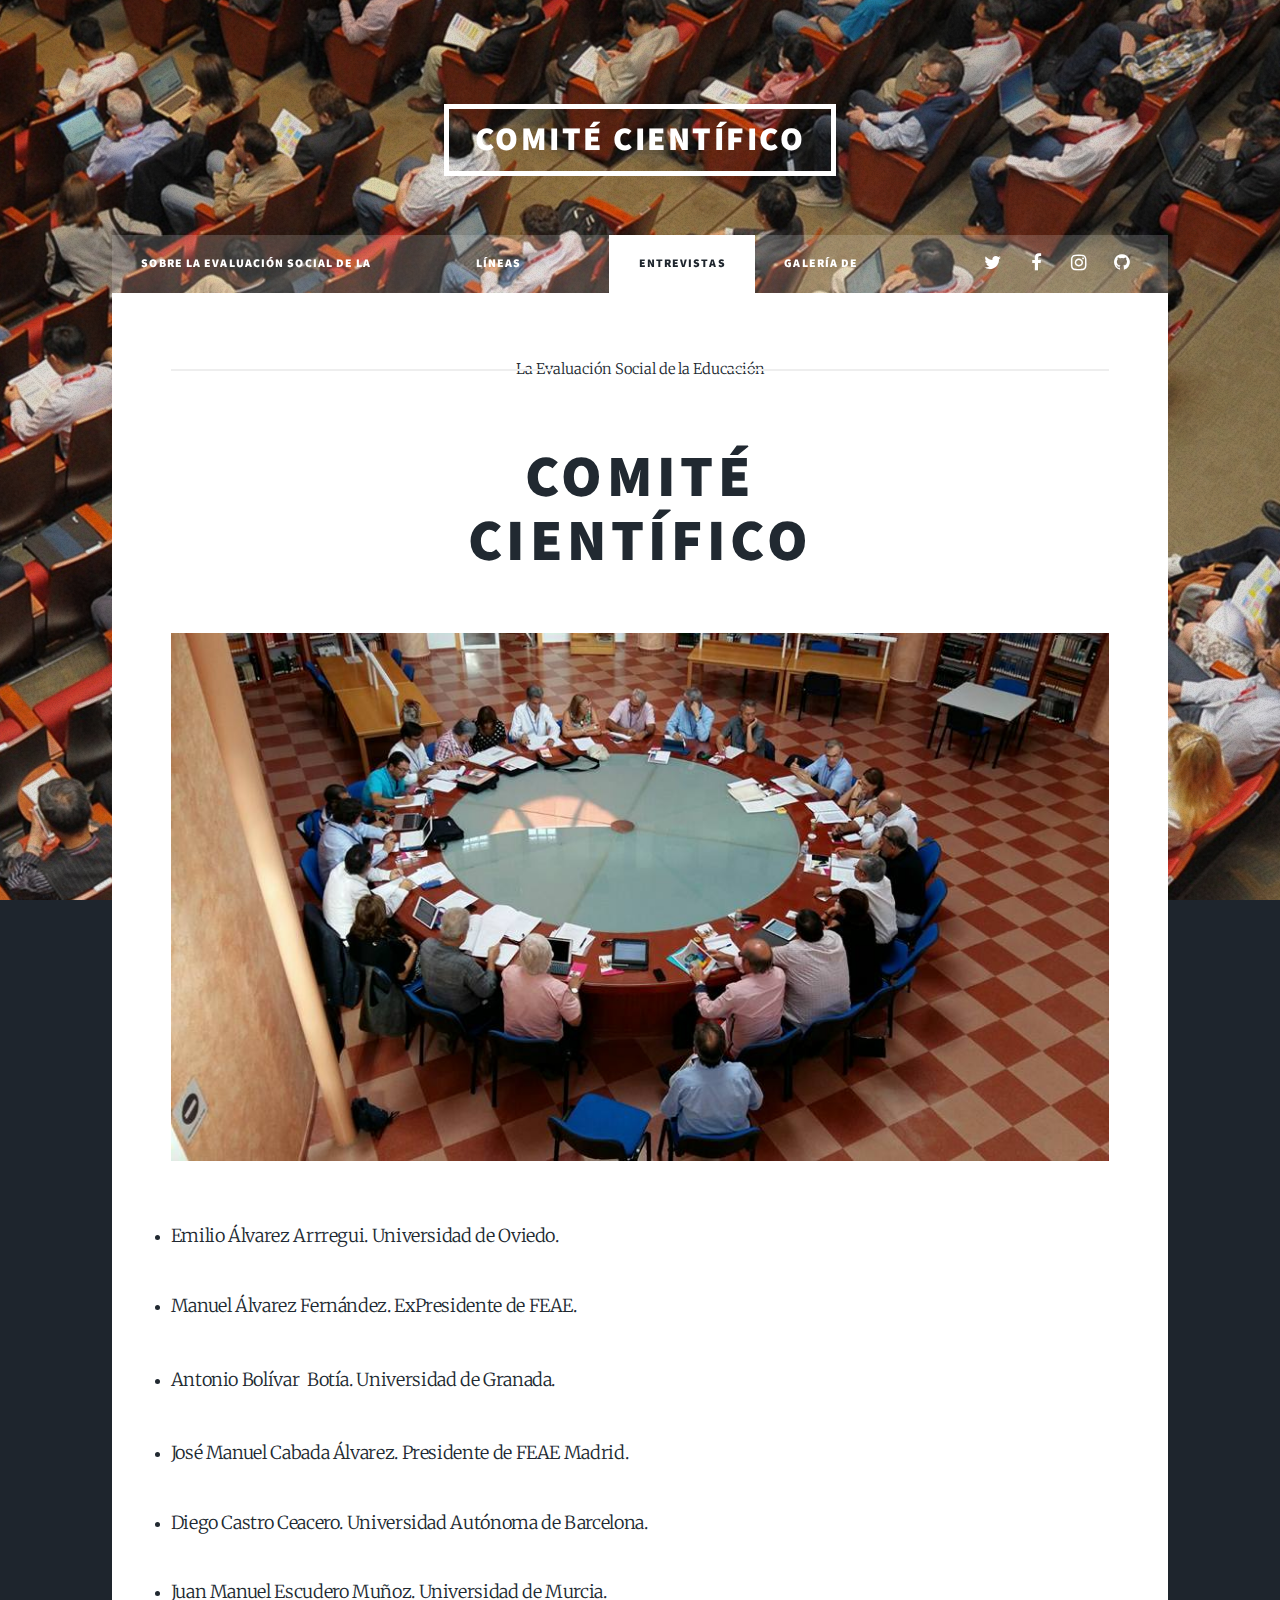
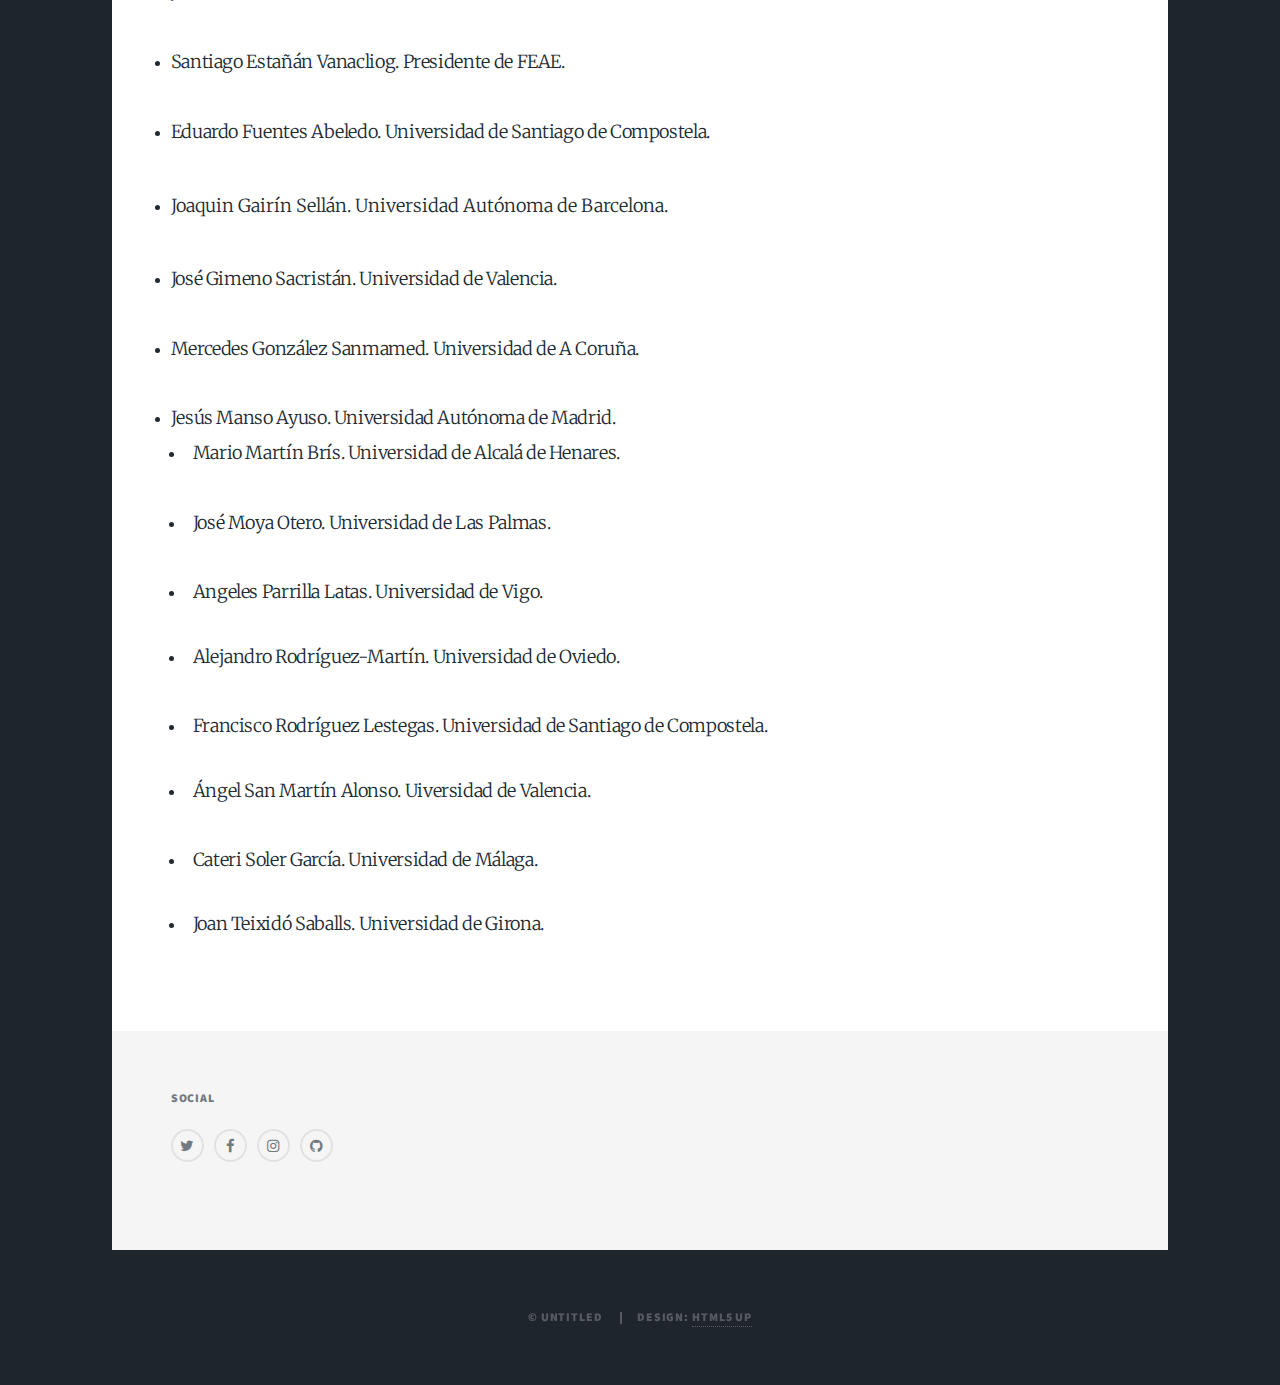
<file: comite_cientifico.html>
<!DOCTYPE html>
<!--
	Massively by HTML5 UP	html5up.net | @ajlkn
	Free for personal and commercial use under the CCA 3.0 license (html5up.net/license)-->
<html>
  <head>
    <meta content="text/html; charset=utf-8" http-equiv="content-type">
    <title>Generic Page - Massively by HTML5 UP</title>
    <meta name="viewport" content="width=device-width, initial-scale=1, user-scalable=no">
    <link rel="stylesheet" href="assets/css/main.css">
    <noscript><link rel="stylesheet" href="assets/css/noscript.css"></noscript>
  </head>
  <body class="is-loading">
    <!-- Wrapper -->
    <div id="wrapper">
      <!-- Header -->
      <header id="header"> <a href="index.html" class="logo">COMITÉ CIENTÍFICO</a> </header>
      <!-- Nav -->
      <nav id="nav">
        <ul class="links">
          <li><a href="index.html">SOBRE LA EVALUACIÓN SOCIAL DE LA EDUCACIÓN</a></li>
          <li><a href="Lineas_tematicas.html">LÍNEAS TEMÁTICAS</a></li>
          <li class="active"><a href="generic.html">ENTREVISTAS</a></li>
          <li><a href="generic.html">GALERÍA DE FOTOS</a></li>
          <li><a href="elements.html"><br>
            </a></li>
        </ul>
        <ul class="icons">
          <li><a href="#" class="icon fa-twitter"><span class="label">Twitter</span></a><br>
          </li>
          <li><a href="#" class="icon fa-facebook"><span class="label">Facebook</span></a><br>
          </li>
          <li><a href="#" class="icon fa-instagram"><span class="label">Instagram</span></a><br>
          </li>
          <li><a href="#" class="icon fa-github"><span class="label">GitHub</span></a><br>
          </li>
        </ul>
      </nav>
      <!-- Main -->
      <div id="main">
        <!-- Post -->
        <section class="post">
          <header class="major"> <span class="date">La Evaluación Social de la Educación</span>
            <h1>Comité<br>
              Científico</h1>
            <p></p>
          </header>
          <div class="image main"><img src="images/comitecientifico.jpg" alt="Descripción de la imagen" /></div>
          <li>
            <span style="line-height: 1em; letter-spacing: -0.02em; font-size: 18px;" data-mce-style="line-height: 1em; letter-spacing: -0.02em; font-size: 18px;">Emilio Álvarez Arrregui. Universidad de
              Oviedo.<br></span><br>
          </li>


      <li>
        <span style="line-height: 1em; letter-spacing: -0.02em; font-size: 18px;" data-mce-style="line-height: 1em; letter-spacing: -0.02em; font-size: 18px;">Manuel Álvarez Fernández. ExPresidente
          de FEAE.<br></span><br>
      </li>

      <li>
        <span style="font-size: 18px;" data-mce-style="font-size: 18px;"><span style="line-height: 1em; letter-spacing: -0.02em;" data-mce-style="line-height: 1em; letter-spacing: -0.02em;">Antonio
          Bolívar</span><span style="line-height: 1em; letter-spacing: -0.02em;" data-mce-style="line-height: 1em; letter-spacing: -0.02em;">&nbsp;</span> <span style="line-height: 1em; letter-spacing: -0.02em;" data-mce-style="line-height: 1em; letter-spacing: -0.02em;">Botía. Universidad de Granada.<br></span></span><br>
      </li>

      <li>
        <span style="line-height: 1em; letter-spacing: -0.02em; font-size: 18px;" data-mce-style="line-height: 1em; letter-spacing: -0.02em; font-size: 18px;">José Manuel Cabada Álvarez. Presidente
          de FEAE Madrid.<br></span><br>
      </li>

      <li>
        <span style="line-height: 1em; letter-spacing: -0.02em; font-size: 18px;" data-mce-style="line-height: 1em; letter-spacing: -0.02em; font-size: 18px;">Diego Castro Ceacero. Universidad
          Autónoma de Barcelona.<br></span><br>
      </li>

      <li>
        <span style="line-height: 1em; letter-spacing: -0.02em; font-size: 18px;" data-mce-style="line-height: 1em; letter-spacing: -0.02em; font-size: 18px;">Juan Manuel Escudero Muñoz. Universidad
          de Murcia.<br></span><br>
      </li>

      <li>
        <span style="line-height: 1em; letter-spacing: -0.02em; font-size: 18px;" data-mce-style="line-height: 1em; letter-spacing: -0.02em; font-size: 18px;">Santiago Estañán Vanacliog. Presidente
          de FEAE.<br></span><br>
      </li>

      <li>
        <span style="line-height: 1em; letter-spacing: -0.02em; font-size: 18px;" data-mce-style="line-height: 1em; letter-spacing: -0.02em; font-size: 18px;">Eduardo Fuentes Abeledo. Universidad de
          Santiago de Compostela.<br>
          <br></span>
      </li>

      <li>
        <span style="font-size: 18px;" data-mce-style="font-size: 18px;">Joaquin Gairín Sellán. Universidad Autónoma de Barcelona.</span><br>
        <br>
      </li>

      <li>
        <span style="line-height: 1em; letter-spacing: -0.02em; font-size: 18px;" data-mce-style="line-height: 1em; letter-spacing: -0.02em; font-size: 18px;">José Gimeno Sacristán. Universidad de
          Valencia.<br></span><br>
      </li>

      <li>
        <span style="line-height: 1em; letter-spacing: -0.02em; font-size: 18px;" data-mce-style="line-height: 1em; letter-spacing: -0.02em; font-size: 18px;">Mercedes González Sanmamed. Universidad
          de A Coruña.<br></span><br>
      </li>

      <li>
        <span style="line-height: 1em; letter-spacing: -0.02em; font-size: 18px;" data-mce-style="line-height: 1em; letter-spacing: -0.02em; font-size: 18px;">Jesús Manso Ayuso. Universidad Autónoma
          de Madrid.<br></span>
      </li>
      </ul>

    <ul>
      <li>
        <span style="line-height: 1em; letter-spacing: -0.02em; font-size: 18px;" data-mce-style="line-height: 1em; letter-spacing: -0.02em; font-size: 18px;">Mario Martín Brís. Universidad de Alcalá
          de Henares.<br>
          <br></span>
      </li>

      <li>
        <span data-mce-style="line-height: 1em; letter-spacing: -0.02em;" style="font-size: 18px; line-height: 1em; letter-spacing: -0.02em;">J</span><span data-mce-style="line-height: 1em; letter-spacing: -0.02em;" style="font-size: 18px; line-height: 1em; letter-spacing: -0.02em;">osé Moya Otero. Universidad de Las Palmas.<br></span><br>
      </li>

      <li>
        <span data-mce-style="line-height: 1em; letter-spacing: -0.02em;" style="font-size: 18px; line-height: 1em; letter-spacing: -0.02em;">Angeles Parrilla Latas. Universidad de Vigo.</span>
      </li>
    </ul>

    <ul>
      <li>
        <span style="font-size: 18px; letter-spacing: -0.02em; line-height: 1em;" data-mce-style="font-size: 18px; letter-spacing: -0.02em; line-height: 1em;">Alejandro Rodríguez-Martín. Universidad
          de Oviedo.<br></span><br>
      </li>

      <li>
        <span style="font-size: 18px; letter-spacing: -0.02em; line-height: 1em;" data-mce-style="font-size: 18px; letter-spacing: -0.02em; line-height: 1em;">Francisco Rodríguez Lestegas.
          Universidad de Santiago de Compostela.</span>
      </li>
    </ul>

    <ul>
      <li>
        <span style="font-size: 18px; letter-spacing: -0.360000014305115px; line-height: 18px;" data-mce-style="font-size: 18px; letter-spacing: -0.360000014305115px; line-height: 18px;">Ángel San
          Martín Alonso. Uiversidad de Valencia.<br>
          <br></span>
      </li>

      <li>
        <span style="font-size: 18px; letter-spacing: -0.02em; line-height: 1em;" data-mce-style="font-size: 18px; letter-spacing: -0.02em; line-height: 1em;">Cateri Soler García. Universidad de
          Málaga.<br></span>
      </li>
    </ul>

    <ul>
      <li>
        <span style="line-height: 1em; letter-spacing: -0.02em; font-size: 18px;" data-mce-style="line-height: 1em; letter-spacing: -0.02em; font-size: 18px;">Joan Teixidó Saballs. Universidad de
          Girona.</span>
      </li>
    </ul>

    <p>
      <span style="font-size: 18px; letter-spacing: -0.360000014305115px; line-height: 18px;" data-mce-style="font-size: 18px; letter-spacing: -0.360000014305115px; line-height: 18px;"></p>
        </section>
      </div>
      <!-- Footer -->
      <footer id="footer">
        <section>
          <form method="post" action="#">
            <div class="field"> <label 
          </section>
          <section>
            <h3>Social</h3>
            <ul class="icons alt">
              <li><a href="#" class="icon alt fa-twitter"><span class="label">Twitter</span></a><br>
              </li>
              <li><a href="#" class="icon alt fa-facebook"><span class="label">Facebook</span></a><br>
              </li>
              <li><a href="#" class="icon alt fa-instagram"><span class="label">Instagram</span></a><br>
              </li>
              <li><a href="#" class="icon alt fa-github"><span class="label">GitHub</span></a><br>
              </li>
            </ul>
          </section>
        </section>
      </footer>
      <!-- Copyright -->
      <div id="copyright">
        <ul>
          <li>© Untitled</li>
          <li>Design: <a href="https://html5up.net">HTML5 UP</a></li>
        </ul>
      </div>
    </div>
    <!-- Scripts -->
    <script src="assets/js/jquery.min.js"></script>
    <script src="assets/js/jquery.scrollex.min.js"></script>
    <script src="assets/js/jquery.scrolly.min.js"></script>
    <script src="assets/js/skel.min.js"></script>
    <script src="assets/js/util.js"></script>
    <script src="assets/js/main.js"></script>
  </body>
</html>
</file>
<file: assets/css/main.css>
@import url(font-awesome.min.css);
@import url("https://fonts.googleapis.com/css?family=Merriweather:300,700,300italic,700italic|Source+Sans+Pro:900");

/*
	Massively by HTML5 UP
	html5up.net | @ajlkn
	Free for personal and commercial use under the CCA 3.0 license (html5up.net/license)
*/

/* Reset */

	html, body, div, span, applet, object, iframe, h1, h2, h3, h4, h5, h6, p, blockquote, pre, a, abbr, acronym, address, big, cite, code, del, dfn, em, img, ins, kbd, q, s, samp, small, strike, strong, sub, sup, tt, var, b, u, i, center, dl, dt, dd, ol, ul, li, fieldset, form, label, legend, table, caption, tbody, tfoot, thead, tr, th, td, article, aside, canvas, details, embed, figure, figcaption, footer, header, hgroup, menu, nav, output, ruby, section, summary, time, mark, audio, video {
		margin: 0;
		padding: 0;
		border: 0;
		font-size: 100%;
		font: inherit;
		vertical-align: baseline;
	}

	article, aside, details, figcaption, figure, footer, header, hgroup, menu, nav, section {
		display: block;
	}

	body {
		line-height: 1;
	}

	ol, ul {
		list-style: none;
	}

	blockquote, q {
		quotes: none;
	}

	blockquote:before, blockquote:after, q:before, q:after {
		content: '';
		content: none;
	}

	table {
		border-collapse: collapse;
		border-spacing: 0;
	}

	body {
		-webkit-text-size-adjust: none;
	}

/* Box Model */

	*, *:before, *:after {
		-moz-box-sizing: border-box;
		-webkit-box-sizing: border-box;
		box-sizing: border-box;
	}

/* Grid */

	.row {
		border-bottom: solid 1px transparent;
		-moz-box-sizing: border-box;
		-webkit-box-sizing: border-box;
		box-sizing: border-box;
	}

	.row > * {
		float: left;
		-moz-box-sizing: border-box;
		-webkit-box-sizing: border-box;
		box-sizing: border-box;
	}

	.row:after, .row:before {
		content: '';
		display: block;
		clear: both;
		height: 0;
	}

	.row.uniform > * > :first-child {
		margin-top: 0;
	}

	.row.uniform > * > :last-child {
		margin-bottom: 0;
	}

	.row.\30 \25 > * {
		padding: 0 0 0 0rem;
	}

	.row.\30 \25 {
		margin: 0 0 -1px 0rem;
	}

	.row.uniform.\30 \25 > * {
		padding: 0rem 0 0 0rem;
	}

	.row.uniform.\30 \25 {
		margin: 0rem 0 -1px 0rem;
	}

	.row > * {
		padding: 0 0 0 1.5rem;
	}

	.row {
		margin: 0 0 -1px -1.5rem;
	}

	.row.uniform > * {
		padding: 1.5rem 0 0 1.5rem;
	}

	.row.uniform {
		margin: -1.5rem 0 -1px -1.5rem;
	}

	.row.\32 00\25 > * {
		padding: 0 0 0 3rem;
	}

	.row.\32 00\25 {
		margin: 0 0 -1px -3rem;
	}

	.row.uniform.\32 00\25 > * {
		padding: 3rem 0 0 3rem;
	}

	.row.uniform.\32 00\25 {
		margin: -3rem 0 -1px -3rem;
	}

	.row.\31 50\25 > * {
		padding: 0 0 0 2.25rem;
	}

	.row.\31 50\25 {
		margin: 0 0 -1px -2.25rem;
	}

	.row.uniform.\31 50\25 > * {
		padding: 2.25rem 0 0 2.25rem;
	}

	.row.uniform.\31 50\25 {
		margin: -2.25rem 0 -1px -2.25rem;
	}

	.row.\35 0\25 > * {
		padding: 0 0 0 0.75rem;
	}

	.row.\35 0\25 {
		margin: 0 0 -1px -0.75rem;
	}

	.row.uniform.\35 0\25 > * {
		padding: 0.75rem 0 0 0.75rem;
	}

	.row.uniform.\35 0\25 {
		margin: -0.75rem 0 -1px -0.75rem;
	}

	.row.\32 5\25 > * {
		padding: 0 0 0 0.375rem;
	}

	.row.\32 5\25 {
		margin: 0 0 -1px -0.375rem;
	}

	.row.uniform.\32 5\25 > * {
		padding: 0.375rem 0 0 0.375rem;
	}

	.row.uniform.\32 5\25 {
		margin: -0.375rem 0 -1px -0.375rem;
	}

	.\31 2u, .\31 2u\24 {
		width: 100%;
		clear: none;
		margin-left: 0;
	}

	.\31 1u, .\31 1u\24 {
		width: 91.6666666667%;
		clear: none;
		margin-left: 0;
	}

	.\31 0u, .\31 0u\24 {
		width: 83.3333333333%;
		clear: none;
		margin-left: 0;
	}

	.\39 u, .\39 u\24 {
		width: 75%;
		clear: none;
		margin-left: 0;
	}

	.\38 u, .\38 u\24 {
		width: 66.6666666667%;
		clear: none;
		margin-left: 0;
	}

	.\37 u, .\37 u\24 {
		width: 58.3333333333%;
		clear: none;
		margin-left: 0;
	}

	.\36 u, .\36 u\24 {
		width: 50%;
		clear: none;
		margin-left: 0;
	}

	.\35 u, .\35 u\24 {
		width: 41.6666666667%;
		clear: none;
		margin-left: 0;
	}

	.\34 u, .\34 u\24 {
		width: 33.3333333333%;
		clear: none;
		margin-left: 0;
	}

	.\33 u, .\33 u\24 {
		width: 25%;
		clear: none;
		margin-left: 0;
	}

	.\32 u, .\32 u\24 {
		width: 16.6666666667%;
		clear: none;
		margin-left: 0;
	}

	.\31 u, .\31 u\24 {
		width: 8.3333333333%;
		clear: none;
		margin-left: 0;
	}

	.\31 2u\24 + *,
	.\31 1u\24 + *,
	.\31 0u\24 + *,
	.\39 u\24 + *,
	.\38 u\24 + *,
	.\37 u\24 + *,
	.\36 u\24 + *,
	.\35 u\24 + *,
	.\34 u\24 + *,
	.\33 u\24 + *,
	.\32 u\24 + *,
	.\31 u\24 + * {
		clear: left;
	}

	.\-11u {
		margin-left: 91.66667%;
	}

	.\-10u {
		margin-left: 83.33333%;
	}

	.\-9u {
		margin-left: 75%;
	}

	.\-8u {
		margin-left: 66.66667%;
	}

	.\-7u {
		margin-left: 58.33333%;
	}

	.\-6u {
		margin-left: 50%;
	}

	.\-5u {
		margin-left: 41.66667%;
	}

	.\-4u {
		margin-left: 33.33333%;
	}

	.\-3u {
		margin-left: 25%;
	}

	.\-2u {
		margin-left: 16.66667%;
	}

	.\-1u {
		margin-left: 8.33333%;
	}

	@media screen and (max-width: 1680px) {

		.row > * {
			padding: 0 0 0 1.5rem;
		}

		.row {
			margin: 0 0 -1px -1.5rem;
		}

		.row.uniform > * {
			padding: 1.5rem 0 0 1.5rem;
		}

		.row.uniform {
			margin: -1.5rem 0 -1px -1.5rem;
		}

		.row.\32 00\25 > * {
			padding: 0 0 0 3rem;
		}

		.row.\32 00\25 {
			margin: 0 0 -1px -3rem;
		}

		.row.uniform.\32 00\25 > * {
			padding: 3rem 0 0 3rem;
		}

		.row.uniform.\32 00\25 {
			margin: -3rem 0 -1px -3rem;
		}

		.row.\31 50\25 > * {
			padding: 0 0 0 2.25rem;
		}

		.row.\31 50\25 {
			margin: 0 0 -1px -2.25rem;
		}

		.row.uniform.\31 50\25 > * {
			padding: 2.25rem 0 0 2.25rem;
		}

		.row.uniform.\31 50\25 {
			margin: -2.25rem 0 -1px -2.25rem;
		}

		.row.\35 0\25 > * {
			padding: 0 0 0 0.75rem;
		}

		.row.\35 0\25 {
			margin: 0 0 -1px -0.75rem;
		}

		.row.uniform.\35 0\25 > * {
			padding: 0.75rem 0 0 0.75rem;
		}

		.row.uniform.\35 0\25 {
			margin: -0.75rem 0 -1px -0.75rem;
		}

		.row.\32 5\25 > * {
			padding: 0 0 0 0.375rem;
		}

		.row.\32 5\25 {
			margin: 0 0 -1px -0.375rem;
		}

		.row.uniform.\32 5\25 > * {
			padding: 0.375rem 0 0 0.375rem;
		}

		.row.uniform.\32 5\25 {
			margin: -0.375rem 0 -1px -0.375rem;
		}

		.\31 2u\28xlarge\29, .\31 2u\24\28xlarge\29 {
			width: 100%;
			clear: none;
			margin-left: 0;
		}

		.\31 1u\28xlarge\29, .\31 1u\24\28xlarge\29 {
			width: 91.6666666667%;
			clear: none;
			margin-left: 0;
		}

		.\31 0u\28xlarge\29, .\31 0u\24\28xlarge\29 {
			width: 83.3333333333%;
			clear: none;
			margin-left: 0;
		}

		.\39 u\28xlarge\29, .\39 u\24\28xlarge\29 {
			width: 75%;
			clear: none;
			margin-left: 0;
		}

		.\38 u\28xlarge\29, .\38 u\24\28xlarge\29 {
			width: 66.6666666667%;
			clear: none;
			margin-left: 0;
		}

		.\37 u\28xlarge\29, .\37 u\24\28xlarge\29 {
			width: 58.3333333333%;
			clear: none;
			margin-left: 0;
		}

		.\36 u\28xlarge\29, .\36 u\24\28xlarge\29 {
			width: 50%;
			clear: none;
			margin-left: 0;
		}

		.\35 u\28xlarge\29, .\35 u\24\28xlarge\29 {
			width: 41.6666666667%;
			clear: none;
			margin-left: 0;
		}

		.\34 u\28xlarge\29, .\34 u\24\28xlarge\29 {
			width: 33.3333333333%;
			clear: none;
			margin-left: 0;
		}

		.\33 u\28xlarge\29, .\33 u\24\28xlarge\29 {
			width: 25%;
			clear: none;
			margin-left: 0;
		}

		.\32 u\28xlarge\29, .\32 u\24\28xlarge\29 {
			width: 16.6666666667%;
			clear: none;
			margin-left: 0;
		}

		.\31 u\28xlarge\29, .\31 u\24\28xlarge\29 {
			width: 8.3333333333%;
			clear: none;
			margin-left: 0;
		}

		.\31 2u\24\28xlarge\29 + *,
		.\31 1u\24\28xlarge\29 + *,
		.\31 0u\24\28xlarge\29 + *,
		.\39 u\24\28xlarge\29 + *,
		.\38 u\24\28xlarge\29 + *,
		.\37 u\24\28xlarge\29 + *,
		.\36 u\24\28xlarge\29 + *,
		.\35 u\24\28xlarge\29 + *,
		.\34 u\24\28xlarge\29 + *,
		.\33 u\24\28xlarge\29 + *,
		.\32 u\24\28xlarge\29 + *,
		.\31 u\24\28xlarge\29 + * {
			clear: left;
		}

		.\-11u\28xlarge\29 {
			margin-left: 91.66667%;
		}

		.\-10u\28xlarge\29 {
			margin-left: 83.33333%;
		}

		.\-9u\28xlarge\29 {
			margin-left: 75%;
		}

		.\-8u\28xlarge\29 {
			margin-left: 66.66667%;
		}

		.\-7u\28xlarge\29 {
			margin-left: 58.33333%;
		}

		.\-6u\28xlarge\29 {
			margin-left: 50%;
		}

		.\-5u\28xlarge\29 {
			margin-left: 41.66667%;
		}

		.\-4u\28xlarge\29 {
			margin-left: 33.33333%;
		}

		.\-3u\28xlarge\29 {
			margin-left: 25%;
		}

		.\-2u\28xlarge\29 {
			margin-left: 16.66667%;
		}

		.\-1u\28xlarge\29 {
			margin-left: 8.33333%;
		}

	}

	@media screen and (max-width: 1280px) {

		.row > * {
			padding: 0 0 0 1.5rem;
		}

		.row {
			margin: 0 0 -1px -1.5rem;
		}

		.row.uniform > * {
			padding: 1.5rem 0 0 1.5rem;
		}

		.row.uniform {
			margin: -1.5rem 0 -1px -1.5rem;
		}

		.row.\32 00\25 > * {
			padding: 0 0 0 3rem;
		}

		.row.\32 00\25 {
			margin: 0 0 -1px -3rem;
		}

		.row.uniform.\32 00\25 > * {
			padding: 3rem 0 0 3rem;
		}

		.row.uniform.\32 00\25 {
			margin: -3rem 0 -1px -3rem;
		}

		.row.\31 50\25 > * {
			padding: 0 0 0 2.25rem;
		}

		.row.\31 50\25 {
			margin: 0 0 -1px -2.25rem;
		}

		.row.uniform.\31 50\25 > * {
			padding: 2.25rem 0 0 2.25rem;
		}

		.row.uniform.\31 50\25 {
			margin: -2.25rem 0 -1px -2.25rem;
		}

		.row.\35 0\25 > * {
			padding: 0 0 0 0.75rem;
		}

		.row.\35 0\25 {
			margin: 0 0 -1px -0.75rem;
		}

		.row.uniform.\35 0\25 > * {
			padding: 0.75rem 0 0 0.75rem;
		}

		.row.uniform.\35 0\25 {
			margin: -0.75rem 0 -1px -0.75rem;
		}

		.row.\32 5\25 > * {
			padding: 0 0 0 0.375rem;
		}

		.row.\32 5\25 {
			margin: 0 0 -1px -0.375rem;
		}

		.row.uniform.\32 5\25 > * {
			padding: 0.375rem 0 0 0.375rem;
		}

		.row.uniform.\32 5\25 {
			margin: -0.375rem 0 -1px -0.375rem;
		}

		.\31 2u\28large\29, .\31 2u\24\28large\29 {
			width: 100%;
			clear: none;
			margin-left: 0;
		}

		.\31 1u\28large\29, .\31 1u\24\28large\29 {
			width: 91.6666666667%;
			clear: none;
			margin-left: 0;
		}

		.\31 0u\28large\29, .\31 0u\24\28large\29 {
			width: 83.3333333333%;
			clear: none;
			margin-left: 0;
		}

		.\39 u\28large\29, .\39 u\24\28large\29 {
			width: 75%;
			clear: none;
			margin-left: 0;
		}

		.\38 u\28large\29, .\38 u\24\28large\29 {
			width: 66.6666666667%;
			clear: none;
			margin-left: 0;
		}

		.\37 u\28large\29, .\37 u\24\28large\29 {
			width: 58.3333333333%;
			clear: none;
			margin-left: 0;
		}

		.\36 u\28large\29, .\36 u\24\28large\29 {
			width: 50%;
			clear: none;
			margin-left: 0;
		}

		.\35 u\28large\29, .\35 u\24\28large\29 {
			width: 41.6666666667%;
			clear: none;
			margin-left: 0;
		}

		.\34 u\28large\29, .\34 u\24\28large\29 {
			width: 33.3333333333%;
			clear: none;
			margin-left: 0;
		}

		.\33 u\28large\29, .\33 u\24\28large\29 {
			width: 25%;
			clear: none;
			margin-left: 0;
		}

		.\32 u\28large\29, .\32 u\24\28large\29 {
			width: 16.6666666667%;
			clear: none;
			margin-left: 0;
		}

		.\31 u\28large\29, .\31 u\24\28large\29 {
			width: 8.3333333333%;
			clear: none;
			margin-left: 0;
		}

		.\31 2u\24\28large\29 + *,
		.\31 1u\24\28large\29 + *,
		.\31 0u\24\28large\29 + *,
		.\39 u\24\28large\29 + *,
		.\38 u\24\28large\29 + *,
		.\37 u\24\28large\29 + *,
		.\36 u\24\28large\29 + *,
		.\35 u\24\28large\29 + *,
		.\34 u\24\28large\29 + *,
		.\33 u\24\28large\29 + *,
		.\32 u\24\28large\29 + *,
		.\31 u\24\28large\29 + * {
			clear: left;
		}

		.\-11u\28large\29 {
			margin-left: 91.66667%;
		}

		.\-10u\28large\29 {
			margin-left: 83.33333%;
		}

		.\-9u\28large\29 {
			margin-left: 75%;
		}

		.\-8u\28large\29 {
			margin-left: 66.66667%;
		}

		.\-7u\28large\29 {
			margin-left: 58.33333%;
		}

		.\-6u\28large\29 {
			margin-left: 50%;
		}

		.\-5u\28large\29 {
			margin-left: 41.66667%;
		}

		.\-4u\28large\29 {
			margin-left: 33.33333%;
		}

		.\-3u\28large\29 {
			margin-left: 25%;
		}

		.\-2u\28large\29 {
			margin-left: 16.66667%;
		}

		.\-1u\28large\29 {
			margin-left: 8.33333%;
		}

	}

	@media screen and (max-width: 980px) {

		.row > * {
			padding: 0 0 0 1.5rem;
		}

		.row {
			margin: 0 0 -1px -1.5rem;
		}

		.row.uniform > * {
			padding: 1.5rem 0 0 1.5rem;
		}

		.row.uniform {
			margin: -1.5rem 0 -1px -1.5rem;
		}

		.row.\32 00\25 > * {
			padding: 0 0 0 3rem;
		}

		.row.\32 00\25 {
			margin: 0 0 -1px -3rem;
		}

		.row.uniform.\32 00\25 > * {
			padding: 3rem 0 0 3rem;
		}

		.row.uniform.\32 00\25 {
			margin: -3rem 0 -1px -3rem;
		}

		.row.\31 50\25 > * {
			padding: 0 0 0 2.25rem;
		}

		.row.\31 50\25 {
			margin: 0 0 -1px -2.25rem;
		}

		.row.uniform.\31 50\25 > * {
			padding: 2.25rem 0 0 2.25rem;
		}

		.row.uniform.\31 50\25 {
			margin: -2.25rem 0 -1px -2.25rem;
		}

		.row.\35 0\25 > * {
			padding: 0 0 0 0.75rem;
		}

		.row.\35 0\25 {
			margin: 0 0 -1px -0.75rem;
		}

		.row.uniform.\35 0\25 > * {
			padding: 0.75rem 0 0 0.75rem;
		}

		.row.uniform.\35 0\25 {
			margin: -0.75rem 0 -1px -0.75rem;
		}

		.row.\32 5\25 > * {
			padding: 0 0 0 0.375rem;
		}

		.row.\32 5\25 {
			margin: 0 0 -1px -0.375rem;
		}

		.row.uniform.\32 5\25 > * {
			padding: 0.375rem 0 0 0.375rem;
		}

		.row.uniform.\32 5\25 {
			margin: -0.375rem 0 -1px -0.375rem;
		}

		.\31 2u\28medium\29, .\31 2u\24\28medium\29 {
			width: 100%;
			clear: none;
			margin-left: 0;
		}

		.\31 1u\28medium\29, .\31 1u\24\28medium\29 {
			width: 91.6666666667%;
			clear: none;
			margin-left: 0;
		}

		.\31 0u\28medium\29, .\31 0u\24\28medium\29 {
			width: 83.3333333333%;
			clear: none;
			margin-left: 0;
		}

		.\39 u\28medium\29, .\39 u\24\28medium\29 {
			width: 75%;
			clear: none;
			margin-left: 0;
		}

		.\38 u\28medium\29, .\38 u\24\28medium\29 {
			width: 66.6666666667%;
			clear: none;
			margin-left: 0;
		}

		.\37 u\28medium\29, .\37 u\24\28medium\29 {
			width: 58.3333333333%;
			clear: none;
			margin-left: 0;
		}

		.\36 u\28medium\29, .\36 u\24\28medium\29 {
			width: 50%;
			clear: none;
			margin-left: 0;
		}

		.\35 u\28medium\29, .\35 u\24\28medium\29 {
			width: 41.6666666667%;
			clear: none;
			margin-left: 0;
		}

		.\34 u\28medium\29, .\34 u\24\28medium\29 {
			width: 33.3333333333%;
			clear: none;
			margin-left: 0;
		}

		.\33 u\28medium\29, .\33 u\24\28medium\29 {
			width: 25%;
			clear: none;
			margin-left: 0;
		}

		.\32 u\28medium\29, .\32 u\24\28medium\29 {
			width: 16.6666666667%;
			clear: none;
			margin-left: 0;
		}

		.\31 u\28medium\29, .\31 u\24\28medium\29 {
			width: 8.3333333333%;
			clear: none;
			margin-left: 0;
		}

		.\31 2u\24\28medium\29 + *,
		.\31 1u\24\28medium\29 + *,
		.\31 0u\24\28medium\29 + *,
		.\39 u\24\28medium\29 + *,
		.\38 u\24\28medium\29 + *,
		.\37 u\24\28medium\29 + *,
		.\36 u\24\28medium\29 + *,
		.\35 u\24\28medium\29 + *,
		.\34 u\24\28medium\29 + *,
		.\33 u\24\28medium\29 + *,
		.\32 u\24\28medium\29 + *,
		.\31 u\24\28medium\29 + * {
			clear: left;
		}

		.\-11u\28medium\29 {
			margin-left: 91.66667%;
		}

		.\-10u\28medium\29 {
			margin-left: 83.33333%;
		}

		.\-9u\28medium\29 {
			margin-left: 75%;
		}

		.\-8u\28medium\29 {
			margin-left: 66.66667%;
		}

		.\-7u\28medium\29 {
			margin-left: 58.33333%;
		}

		.\-6u\28medium\29 {
			margin-left: 50%;
		}

		.\-5u\28medium\29 {
			margin-left: 41.66667%;
		}

		.\-4u\28medium\29 {
			margin-left: 33.33333%;
		}

		.\-3u\28medium\29 {
			margin-left: 25%;
		}

		.\-2u\28medium\29 {
			margin-left: 16.66667%;
		}

		.\-1u\28medium\29 {
			margin-left: 8.33333%;
		}

	}

	@media screen and (max-width: 736px) {

		.row > * {
			padding: 0 0 0 1.5rem;
		}

		.row {
			margin: 0 0 -1px -1.5rem;
		}

		.row.uniform > * {
			padding: 1.5rem 0 0 1.5rem;
		}

		.row.uniform {
			margin: -1.5rem 0 -1px -1.5rem;
		}

		.row.\32 00\25 > * {
			padding: 0 0 0 3rem;
		}

		.row.\32 00\25 {
			margin: 0 0 -1px -3rem;
		}

		.row.uniform.\32 00\25 > * {
			padding: 3rem 0 0 3rem;
		}

		.row.uniform.\32 00\25 {
			margin: -3rem 0 -1px -3rem;
		}

		.row.\31 50\25 > * {
			padding: 0 0 0 2.25rem;
		}

		.row.\31 50\25 {
			margin: 0 0 -1px -2.25rem;
		}

		.row.uniform.\31 50\25 > * {
			padding: 2.25rem 0 0 2.25rem;
		}

		.row.uniform.\31 50\25 {
			margin: -2.25rem 0 -1px -2.25rem;
		}

		.row.\35 0\25 > * {
			padding: 0 0 0 0.75rem;
		}

		.row.\35 0\25 {
			margin: 0 0 -1px -0.75rem;
		}

		.row.uniform.\35 0\25 > * {
			padding: 0.75rem 0 0 0.75rem;
		}

		.row.uniform.\35 0\25 {
			margin: -0.75rem 0 -1px -0.75rem;
		}

		.row.\32 5\25 > * {
			padding: 0 0 0 0.375rem;
		}

		.row.\32 5\25 {
			margin: 0 0 -1px -0.375rem;
		}

		.row.uniform.\32 5\25 > * {
			padding: 0.375rem 0 0 0.375rem;
		}

		.row.uniform.\32 5\25 {
			margin: -0.375rem 0 -1px -0.375rem;
		}

		.\31 2u\28small\29, .\31 2u\24\28small\29 {
			width: 100%;
			clear: none;
			margin-left: 0;
		}

		.\31 1u\28small\29, .\31 1u\24\28small\29 {
			width: 91.6666666667%;
			clear: none;
			margin-left: 0;
		}

		.\31 0u\28small\29, .\31 0u\24\28small\29 {
			width: 83.3333333333%;
			clear: none;
			margin-left: 0;
		}

		.\39 u\28small\29, .\39 u\24\28small\29 {
			width: 75%;
			clear: none;
			margin-left: 0;
		}

		.\38 u\28small\29, .\38 u\24\28small\29 {
			width: 66.6666666667%;
			clear: none;
			margin-left: 0;
		}

		.\37 u\28small\29, .\37 u\24\28small\29 {
			width: 58.3333333333%;
			clear: none;
			margin-left: 0;
		}

		.\36 u\28small\29, .\36 u\24\28small\29 {
			width: 50%;
			clear: none;
			margin-left: 0;
		}

		.\35 u\28small\29, .\35 u\24\28small\29 {
			width: 41.6666666667%;
			clear: none;
			margin-left: 0;
		}

		.\34 u\28small\29, .\34 u\24\28small\29 {
			width: 33.3333333333%;
			clear: none;
			margin-left: 0;
		}

		.\33 u\28small\29, .\33 u\24\28small\29 {
			width: 25%;
			clear: none;
			margin-left: 0;
		}

		.\32 u\28small\29, .\32 u\24\28small\29 {
			width: 16.6666666667%;
			clear: none;
			margin-left: 0;
		}

		.\31 u\28small\29, .\31 u\24\28small\29 {
			width: 8.3333333333%;
			clear: none;
			margin-left: 0;
		}

		.\31 2u\24\28small\29 + *,
		.\31 1u\24\28small\29 + *,
		.\31 0u\24\28small\29 + *,
		.\39 u\24\28small\29 + *,
		.\38 u\24\28small\29 + *,
		.\37 u\24\28small\29 + *,
		.\36 u\24\28small\29 + *,
		.\35 u\24\28small\29 + *,
		.\34 u\24\28small\29 + *,
		.\33 u\24\28small\29 + *,
		.\32 u\24\28small\29 + *,
		.\31 u\24\28small\29 + * {
			clear: left;
		}

		.\-11u\28small\29 {
			margin-left: 91.66667%;
		}

		.\-10u\28small\29 {
			margin-left: 83.33333%;
		}

		.\-9u\28small\29 {
			margin-left: 75%;
		}

		.\-8u\28small\29 {
			margin-left: 66.66667%;
		}

		.\-7u\28small\29 {
			margin-left: 58.33333%;
		}

		.\-6u\28small\29 {
			margin-left: 50%;
		}

		.\-5u\28small\29 {
			margin-left: 41.66667%;
		}

		.\-4u\28small\29 {
			margin-left: 33.33333%;
		}

		.\-3u\28small\29 {
			margin-left: 25%;
		}

		.\-2u\28small\29 {
			margin-left: 16.66667%;
		}

		.\-1u\28small\29 {
			margin-left: 8.33333%;
		}

	}

	@media screen and (max-width: 480px) {

		.row > * {
			padding: 0 0 0 1.5rem;
		}

		.row {
			margin: 0 0 -1px -1.5rem;
		}

		.row.uniform > * {
			padding: 1.5rem 0 0 1.5rem;
		}

		.row.uniform {
			margin: -1.5rem 0 -1px -1.5rem;
		}

		.row.\32 00\25 > * {
			padding: 0 0 0 3rem;
		}

		.row.\32 00\25 {
			margin: 0 0 -1px -3rem;
		}

		.row.uniform.\32 00\25 > * {
			padding: 3rem 0 0 3rem;
		}

		.row.uniform.\32 00\25 {
			margin: -3rem 0 -1px -3rem;
		}

		.row.\31 50\25 > * {
			padding: 0 0 0 2.25rem;
		}

		.row.\31 50\25 {
			margin: 0 0 -1px -2.25rem;
		}

		.row.uniform.\31 50\25 > * {
			padding: 2.25rem 0 0 2.25rem;
		}

		.row.uniform.\31 50\25 {
			margin: -2.25rem 0 -1px -2.25rem;
		}

		.row.\35 0\25 > * {
			padding: 0 0 0 0.75rem;
		}

		.row.\35 0\25 {
			margin: 0 0 -1px -0.75rem;
		}

		.row.uniform.\35 0\25 > * {
			padding: 0.75rem 0 0 0.75rem;
		}

		.row.uniform.\35 0\25 {
			margin: -0.75rem 0 -1px -0.75rem;
		}

		.row.\32 5\25 > * {
			padding: 0 0 0 0.375rem;
		}

		.row.\32 5\25 {
			margin: 0 0 -1px -0.375rem;
		}

		.row.uniform.\32 5\25 > * {
			padding: 0.375rem 0 0 0.375rem;
		}

		.row.uniform.\32 5\25 {
			margin: -0.375rem 0 -1px -0.375rem;
		}

		.\31 2u\28xsmall\29, .\31 2u\24\28xsmall\29 {
			width: 100%;
			clear: none;
			margin-left: 0;
		}

		.\31 1u\28xsmall\29, .\31 1u\24\28xsmall\29 {
			width: 91.6666666667%;
			clear: none;
			margin-left: 0;
		}

		.\31 0u\28xsmall\29, .\31 0u\24\28xsmall\29 {
			width: 83.3333333333%;
			clear: none;
			margin-left: 0;
		}

		.\39 u\28xsmall\29, .\39 u\24\28xsmall\29 {
			width: 75%;
			clear: none;
			margin-left: 0;
		}

		.\38 u\28xsmall\29, .\38 u\24\28xsmall\29 {
			width: 66.6666666667%;
			clear: none;
			margin-left: 0;
		}

		.\37 u\28xsmall\29, .\37 u\24\28xsmall\29 {
			width: 58.3333333333%;
			clear: none;
			margin-left: 0;
		}

		.\36 u\28xsmall\29, .\36 u\24\28xsmall\29 {
			width: 50%;
			clear: none;
			margin-left: 0;
		}

		.\35 u\28xsmall\29, .\35 u\24\28xsmall\29 {
			width: 41.6666666667%;
			clear: none;
			margin-left: 0;
		}

		.\34 u\28xsmall\29, .\34 u\24\28xsmall\29 {
			width: 33.3333333333%;
			clear: none;
			margin-left: 0;
		}

		.\33 u\28xsmall\29, .\33 u\24\28xsmall\29 {
			width: 25%;
			clear: none;
			margin-left: 0;
		}

		.\32 u\28xsmall\29, .\32 u\24\28xsmall\29 {
			width: 16.6666666667%;
			clear: none;
			margin-left: 0;
		}

		.\31 u\28xsmall\29, .\31 u\24\28xsmall\29 {
			width: 8.3333333333%;
			clear: none;
			margin-left: 0;
		}

		.\31 2u\24\28xsmall\29 + *,
		.\31 1u\24\28xsmall\29 + *,
		.\31 0u\24\28xsmall\29 + *,
		.\39 u\24\28xsmall\29 + *,
		.\38 u\24\28xsmall\29 + *,
		.\37 u\24\28xsmall\29 + *,
		.\36 u\24\28xsmall\29 + *,
		.\35 u\24\28xsmall\29 + *,
		.\34 u\24\28xsmall\29 + *,
		.\33 u\24\28xsmall\29 + *,
		.\32 u\24\28xsmall\29 + *,
		.\31 u\24\28xsmall\29 + * {
			clear: left;
		}

		.\-11u\28xsmall\29 {
			margin-left: 91.66667%;
		}

		.\-10u\28xsmall\29 {
			margin-left: 83.33333%;
		}

		.\-9u\28xsmall\29 {
			margin-left: 75%;
		}

		.\-8u\28xsmall\29 {
			margin-left: 66.66667%;
		}

		.\-7u\28xsmall\29 {
			margin-left: 58.33333%;
		}

		.\-6u\28xsmall\29 {
			margin-left: 50%;
		}

		.\-5u\28xsmall\29 {
			margin-left: 41.66667%;
		}

		.\-4u\28xsmall\29 {
			margin-left: 33.33333%;
		}

		.\-3u\28xsmall\29 {
			margin-left: 25%;
		}

		.\-2u\28xsmall\29 {
			margin-left: 16.66667%;
		}

		.\-1u\28xsmall\29 {
			margin-left: 8.33333%;
		}

	}

	@media screen and (max-width: 360px) {

		.row > * {
			padding: 0 0 0 1.5rem;
		}

		.row {
			margin: 0 0 -1px -1.5rem;
		}

		.row.uniform > * {
			padding: 1.5rem 0 0 1.5rem;
		}

		.row.uniform {
			margin: -1.5rem 0 -1px -1.5rem;
		}

		.row.\32 00\25 > * {
			padding: 0 0 0 3rem;
		}

		.row.\32 00\25 {
			margin: 0 0 -1px -3rem;
		}

		.row.uniform.\32 00\25 > * {
			padding: 3rem 0 0 3rem;
		}

		.row.uniform.\32 00\25 {
			margin: -3rem 0 -1px -3rem;
		}

		.row.\31 50\25 > * {
			padding: 0 0 0 2.25rem;
		}

		.row.\31 50\25 {
			margin: 0 0 -1px -2.25rem;
		}

		.row.uniform.\31 50\25 > * {
			padding: 2.25rem 0 0 2.25rem;
		}

		.row.uniform.\31 50\25 {
			margin: -2.25rem 0 -1px -2.25rem;
		}

		.row.\35 0\25 > * {
			padding: 0 0 0 0.75rem;
		}

		.row.\35 0\25 {
			margin: 0 0 -1px -0.75rem;
		}

		.row.uniform.\35 0\25 > * {
			padding: 0.75rem 0 0 0.75rem;
		}

		.row.uniform.\35 0\25 {
			margin: -0.75rem 0 -1px -0.75rem;
		}

		.row.\32 5\25 > * {
			padding: 0 0 0 0.375rem;
		}

		.row.\32 5\25 {
			margin: 0 0 -1px -0.375rem;
		}

		.row.uniform.\32 5\25 > * {
			padding: 0.375rem 0 0 0.375rem;
		}

		.row.uniform.\32 5\25 {
			margin: -0.375rem 0 -1px -0.375rem;
		}

		.\31 2u\28xxsmall\29, .\31 2u\24\28xxsmall\29 {
			width: 100%;
			clear: none;
			margin-left: 0;
		}

		.\31 1u\28xxsmall\29, .\31 1u\24\28xxsmall\29 {
			width: 91.6666666667%;
			clear: none;
			margin-left: 0;
		}

		.\31 0u\28xxsmall\29, .\31 0u\24\28xxsmall\29 {
			width: 83.3333333333%;
			clear: none;
			margin-left: 0;
		}

		.\39 u\28xxsmall\29, .\39 u\24\28xxsmall\29 {
			width: 75%;
			clear: none;
			margin-left: 0;
		}

		.\38 u\28xxsmall\29, .\38 u\24\28xxsmall\29 {
			width: 66.6666666667%;
			clear: none;
			margin-left: 0;
		}

		.\37 u\28xxsmall\29, .\37 u\24\28xxsmall\29 {
			width: 58.3333333333%;
			clear: none;
			margin-left: 0;
		}

		.\36 u\28xxsmall\29, .\36 u\24\28xxsmall\29 {
			width: 50%;
			clear: none;
			margin-left: 0;
		}

		.\35 u\28xxsmall\29, .\35 u\24\28xxsmall\29 {
			width: 41.6666666667%;
			clear: none;
			margin-left: 0;
		}

		.\34 u\28xxsmall\29, .\34 u\24\28xxsmall\29 {
			width: 33.3333333333%;
			clear: none;
			margin-left: 0;
		}

		.\33 u\28xxsmall\29, .\33 u\24\28xxsmall\29 {
			width: 25%;
			clear: none;
			margin-left: 0;
		}

		.\32 u\28xxsmall\29, .\32 u\24\28xxsmall\29 {
			width: 16.6666666667%;
			clear: none;
			margin-left: 0;
		}

		.\31 u\28xxsmall\29, .\31 u\24\28xxsmall\29 {
			width: 8.3333333333%;
			clear: none;
			margin-left: 0;
		}

		.\31 2u\24\28xxsmall\29 + *,
		.\31 1u\24\28xxsmall\29 + *,
		.\31 0u\24\28xxsmall\29 + *,
		.\39 u\24\28xxsmall\29 + *,
		.\38 u\24\28xxsmall\29 + *,
		.\37 u\24\28xxsmall\29 + *,
		.\36 u\24\28xxsmall\29 + *,
		.\35 u\24\28xxsmall\29 + *,
		.\34 u\24\28xxsmall\29 + *,
		.\33 u\24\28xxsmall\29 + *,
		.\32 u\24\28xxsmall\29 + *,
		.\31 u\24\28xxsmall\29 + * {
			clear: left;
		}

		.\-11u\28xxsmall\29 {
			margin-left: 91.66667%;
		}

		.\-10u\28xxsmall\29 {
			margin-left: 83.33333%;
		}

		.\-9u\28xxsmall\29 {
			margin-left: 75%;
		}

		.\-8u\28xxsmall\29 {
			margin-left: 66.66667%;
		}

		.\-7u\28xxsmall\29 {
			margin-left: 58.33333%;
		}

		.\-6u\28xxsmall\29 {
			margin-left: 50%;
		}

		.\-5u\28xxsmall\29 {
			margin-left: 41.66667%;
		}

		.\-4u\28xxsmall\29 {
			margin-left: 33.33333%;
		}

		.\-3u\28xxsmall\29 {
			margin-left: 25%;
		}

		.\-2u\28xxsmall\29 {
			margin-left: 16.66667%;
		}

		.\-1u\28xxsmall\29 {
			margin-left: 8.33333%;
		}

	}

/* Basic */

	@-ms-viewport {
		width: device-width;
	}

	body {
		-ms-overflow-style: scrollbar;
	}

	@media screen and (max-width: 480px) {

		html, body {
			min-width: 320px;
		}

	}

	body {
		background-color: #1e252d;
	}

		body.is-loading *, body.is-loading *:before, body.is-loading *:after {
			-moz-animation: none !important;
			-webkit-animation: none !important;
			-ms-animation: none !important;
			animation: none !important;
			-moz-transition: none !important;
			-webkit-transition: none !important;
			-ms-transition: none !important;
			transition: none !important;
		}

/* Type */

	html {
		font-size: 16pt;
	}

		@media screen and (max-width: 1680px) {

			html {
				font-size: 12pt;
			}

		}

		@media screen and (max-width: 1280px) {

			html {
				font-size: 11pt;
			}

		}

		@media screen and (max-width: 360px) {

			html {
				font-size: 10pt;
			}

		}

	body {
		color: #212931;
	}

	body, input, select, textarea {
		font-family: "Merriweather", Georgia, serif;
		font-weight: 300;
		font-size: 1rem;
		line-height: 2.375;
	}

	a {
		-moz-transition: color 0.2s ease-in-out, background-color 0.2s ease-in-out, border-color 0.2s ease-in-out, box-shadow 0.2s ease-in-out;
		-webkit-transition: color 0.2s ease-in-out, background-color 0.2s ease-in-out, border-color 0.2s ease-in-out, box-shadow 0.2s ease-in-out;
		-ms-transition: color 0.2s ease-in-out, background-color 0.2s ease-in-out, border-color 0.2s ease-in-out, box-shadow 0.2s ease-in-out;
		transition: color 0.2s ease-in-out, background-color 0.2s ease-in-out, border-color 0.2s ease-in-out, box-shadow 0.2s ease-in-out;
		border-bottom: dotted 1px;
		text-decoration: none;
	}

		a:hover {
			border-bottom-color: transparent;
		}

	strong, b {
		font-weight: 600;
	}

	em, i {
		font-style: italic;
	}

	p {
		text-align: justify;
		margin: 0 0 2rem 0;
	}

	h1, h2, h3, h4, h5, h6 {
		font-family: "Source Sans Pro", Helvetica, sans-serif;
		font-weight: 900;
		line-height: 1.5;
		letter-spacing: 0.075em;
		text-transform: uppercase;
		margin: 0 0 1rem 0;
	}

		h1 a, h2 a, h3 a, h4 a, h5 a, h6 a {
			border-bottom: 0;
			color: inherit;
			text-decoration: none;
		}

	h1 {
		font-size: 4rem;
		line-height: 1.1;
		margin: 0 0 2rem 0;
	}

	h2 {
		font-size: 1.75rem;
		line-height: 1.3;
		margin: 0 0 1.5rem 0;
	}

	h3 {
		font-size: 1.25rem;
		margin: 0 0 1.5rem 0;
	}

	h4 {
		font-size: 1rem;
	}

	h5 {
		font-size: 0.9rem;
	}

	h6 {
		font-size: 0.8rem;
	}

	sub {
		font-size: 0.8rem;
		position: relative;
		top: 0.5rem;
	}

	sup {
		font-size: 0.8rem;
		position: relative;
		top: -0.5rem;
	}

	blockquote {
		border-left: solid 4px;
		font-style: italic;
		margin: 0 0 2rem 0;
		padding: 0.5rem 0 0.5rem 2rem;
	}

	code {
		border: solid 2px;
		font-family: "Courier New", monospace;
		font-size: 0.9rem;
		margin: 0 0.25rem;
		padding: 0.25rem 0.65rem;
	}

	pre {
		-webkit-overflow-scrolling: touch;
		font-family: "Courier New", monospace;
		font-size: 0.9rem;
		margin: 0 0 2rem 0;
	}

		pre code {
			display: block;
			line-height: 1.75;
			padding: 1rem 1.5rem;
			overflow-x: auto;
		}

	hr {
		border: 0;
		border-bottom: solid 2px;
		margin: 3rem 0;
	}

		hr.major {
			margin: 5rem 0;
		}

	.align-left {
		text-align: left;
	}

	.align-center {
		text-align: center;
	}

	.align-right {
		text-align: right;
	}

	input, select, textarea {
		color: #212931;
	}

	a {
		color: #212931;
		border-bottom-color: rgba(33, 41, 49, 0.5);
	}

		a:hover {
			border-bottom-color: transparent;
			color: #18bfef !important;
		}

	strong, b {
		color: #212931;
	}

	h1, h2, h3, h4, h5, h6 {
		color: #212931;
	}

	blockquote {
		border-left-color: #eeeeee;
	}

	code {
		background: rgba(220, 220, 220, 0.25);
		border-color: #eeeeee;
	}

	hr {
		border-bottom-color: #eeeeee;
	}

/* Box */

	.box {
		border: solid 2px;
		margin-bottom: 2rem;
		padding: 1.5rem;
	}

		.box > :last-child,
		.box > :last-child > :last-child,
		.box > :last-child > :last-child > :last-child {
			margin-bottom: 0;
		}

		.box.alt {
			border: 0;
			border-radius: 0;
			padding: 0;
		}

	.box {
		border-color: #eeeeee;
	}

/* Button */

	input[type="submit"],
	input[type="reset"],
	input[type="button"],
	button,
	.button {
		-moz-appearance: none;
		-webkit-appearance: none;
		-ms-appearance: none;
		appearance: none;
		-moz-transition: background-color 0.2s ease-in-out, box-shadow 0.2s ease-in-out, color 0.2s ease-in-out;
		-webkit-transition: background-color 0.2s ease-in-out, box-shadow 0.2s ease-in-out, color 0.2s ease-in-out;
		-ms-transition: background-color 0.2s ease-in-out, box-shadow 0.2s ease-in-out, color 0.2s ease-in-out;
		transition: background-color 0.2s ease-in-out, box-shadow 0.2s ease-in-out, color 0.2s ease-in-out;
		border: 0;
		cursor: pointer;
		display: inline-block;
		font-family: "Source Sans Pro", Helvetica, sans-serif;
		font-size: 0.8rem;
		font-weight: 900;
		letter-spacing: 0.075em;
		height: 3rem;
		line-height: 3rem;
		padding: 0 2rem;
		text-align: center;
		text-decoration: none;
		text-transform: uppercase;
		white-space: nowrap;
	}

		input[type="submit"].icon:before,
		input[type="reset"].icon:before,
		input[type="button"].icon:before,
		button.icon:before,
		.button.icon:before {
			margin-right: 0.5rem;
		}

		input[type="submit"].icon.solo,
		input[type="reset"].icon.solo,
		input[type="button"].icon.solo,
		button.icon.solo,
		.button.icon.solo {
			position: relative;
			width: 4rem;
			height: 4rem;
			line-height: 4rem;
			border-radius: 4rem;
			text-indent: 4rem;
			overflow: hidden;
			padding: 0;
			white-space: nowrap;
		}

			input[type="submit"].icon.solo:before,
			input[type="reset"].icon.solo:before,
			input[type="button"].icon.solo:before,
			button.icon.solo:before,
			.button.icon.solo:before {
				position: absolute;
				display: block;
				top: 0;
				left: 0;
				width: inherit;
				height: inherit;
				line-height: inherit;
				font-size: 1.25rem;
				margin-right: 0;
				text-align: center;
				text-indent: 0;
			}

		input[type="submit"].fit,
		input[type="reset"].fit,
		input[type="button"].fit,
		button.fit,
		.button.fit {
			display: block;
			margin: 0 0 1rem 0;
			width: 100%;
		}

		input[type="submit"].small,
		input[type="reset"].small,
		input[type="button"].small,
		button.small,
		.button.small {
			font-size: 0.7rem;
			height: 2.5rem;
			line-height: 2.5rem;
			padding: 0 1.5rem;
		}

		input[type="submit"].big,
		input[type="reset"].big,
		input[type="button"].big,
		button.big,
		.button.big {
			font-size: 0.9rem;
			height: 3.5rem;
			line-height: 3.5rem;
			padding: 0 2.75rem;
		}

		@media screen and (max-width: 980px) {

			input[type="submit"],
			input[type="reset"],
			input[type="button"],
			button,
			.button {
				font-size: 0.9rem;
				height: 3.25rem;
				line-height: 3.25rem;
			}

				input[type="submit"].big,
				input[type="reset"].big,
				input[type="button"].big,
				button.big,
				.button.big {
					font-size: 1rem;
					height: 3.75rem;
					line-height: 3.75rem;
				}

		}

		input[type="submit"].disabled, input[type="submit"]:disabled,
		input[type="reset"].disabled,
		input[type="reset"]:disabled,
		input[type="button"].disabled,
		input[type="button"]:disabled,
		button.disabled,
		button:disabled,
		.button.disabled,
		.button:disabled {
			-moz-pointer-events: none;
			-webkit-pointer-events: none;
			-ms-pointer-events: none;
			pointer-events: none;
			opacity: 0.25;
		}

	input[type="submit"],
	input[type="reset"],
	input[type="button"],
	button,
	.button {
		background-color: transparent;
		box-shadow: inset 0 0 0 2px #212931;
		color: #212931 !important;
	}

		input[type="submit"]:hover,
		input[type="reset"]:hover,
		input[type="button"]:hover,
		button:hover,
		.button:hover {
			box-shadow: inset 0 0 0 2px #18bfef;
			color: #18bfef !important;
		}

		input[type="submit"].special,
		input[type="reset"].special,
		input[type="button"].special,
		button.special,
		.button.special {
			background-color: #212931;
			box-shadow: none;
			color: #ffffff !important;
		}

			input[type="submit"].special:hover,
			input[type="reset"].special:hover,
			input[type="button"].special:hover,
			button.special:hover,
			.button.special:hover {
				background-color: #18bfef;
			}

/* Form */

	form {
		display: -moz-flex;
		display: -webkit-flex;
		display: -ms-flex;
		display: flex;
		-moz-flex-wrap: wrap;
		-webkit-flex-wrap: wrap;
		-ms-flex-wrap: wrap;
		flex-wrap: wrap;
		width: calc(100% + 3rem);
		margin: -1.5rem 0 2rem -1.5rem;
	}

		form > .field {
			-moz-flex-grow: 0;
			-webkit-flex-grow: 0;
			-ms-flex-grow: 0;
			flex-grow: 0;
			-moz-flex-shrink: 0;
			-webkit-flex-shrink: 0;
			-ms-flex-shrink: 0;
			flex-shrink: 0;
			padding: 1.5rem 0 0 1.5rem;
			width: calc(100% - 1.5rem);
		}

			form > .field.half {
				width: calc(50% - 0.75rem);
			}

			form > .field.third {
				width: calc(100%/3 - 0.5rem);
			}

			form > .field.quarter {
				width: calc(25% - 0.375rem);
			}

		form > .actions {
			-moz-flex-grow: 0;
			-webkit-flex-grow: 0;
			-ms-flex-grow: 0;
			flex-grow: 0;
			-moz-flex-shrink: 1;
			-webkit-flex-shrink: 1;
			-ms-flex-shrink: 1;
			flex-shrink: 1;
			margin: 1.875rem 0 0 1.5rem !important;
			width: calc(100% - 3rem);
		}

		form.alt {
			display: block;
			width: 100%;
			margin: 0 0 2rem 0;
		}

			form.alt > .actions {
				margin: 0 0 2rem 0;
				width: 100%;
			}

		@media screen and (max-width: 480px) {

			form {
				width: calc(100% + 3rem);
				margin: -1.5rem 0 2rem -1.5rem;
			}

				form > .field {
					padding: 1.5rem 0 0 1.5rem;
					width: calc(100% - 1.5rem);
				}

					form > .field.half {
						width: calc(100% - 1.5rem);
					}

					form > .field.third {
						width: calc(100% - 1.5rem);
					}

					form > .field.quarter {
						width: calc(100% - 1.5rem);
					}

				form > .actions {
					margin: 1.5rem 0 0 1.5rem;
					width: calc(100% - 3rem);
				}

		}

	label {
		display: block;
		font-family: "Source Sans Pro", Helvetica, sans-serif;
		font-weight: 900;
		line-height: 1.5;
		letter-spacing: 0.075em;
		font-size: 0.8rem;
		text-transform: uppercase;
		margin: 0 0 0.75rem 0;
	}

		@media screen and (max-width: 980px) {

			label {
				font-size: 0.9rem;
			}

		}

	input[type="text"],
	input[type="password"],
	input[type="email"],
	select,
	textarea {
		-moz-appearance: none;
		-webkit-appearance: none;
		-ms-appearance: none;
		appearance: none;
		background: transparent;
		border: solid 2px;
		color: inherit;
		display: block;
		outline: 0;
		padding: 0 1rem;
		text-decoration: none;
		width: 100%;
	}

		input[type="text"]:invalid,
		input[type="password"]:invalid,
		input[type="email"]:invalid,
		select:invalid,
		textarea:invalid {
			box-shadow: none;
		}

	.select-wrapper {
		text-decoration: none;
		display: block;
		position: relative;
	}

		.select-wrapper:before {
			-moz-osx-font-smoothing: grayscale;
			-webkit-font-smoothing: antialiased;
			font-family: FontAwesome;
			font-style: normal;
			font-weight: normal;
			text-transform: none !important;
		}

		.select-wrapper:before {
			content: '\f078';
			display: block;
			height: 3rem;
			line-height: 3rem;
			pointer-events: none;
			position: absolute;
			right: 0;
			text-align: center;
			top: 0;
			width: 3rem;
		}

		.select-wrapper select::-ms-expand {
			display: none;
		}

	input[type="text"],
	input[type="password"],
	input[type="email"],
	select {
		height: 3rem;
	}

	textarea {
		padding: 0.75rem 1rem;
	}

	input[type="checkbox"],
	input[type="radio"] {
		-moz-appearance: none;
		-webkit-appearance: none;
		-ms-appearance: none;
		appearance: none;
		display: block;
		float: left;
		margin-right: -2rem;
		opacity: 0;
		width: 1rem;
		z-index: -1;
	}

		input[type="checkbox"] + label,
		input[type="radio"] + label {
			text-decoration: none;
			cursor: pointer;
			display: inline-block;
			font-size: 1rem;
			letter-spacing: 0;
			font-family: "Merriweather", Georgia, serif;
			text-transform: none;
			font-weight: 300;
			padding-left: 2.8rem;
			padding-right: 1rem;
			position: relative;
		}

			input[type="checkbox"] + label:before,
			input[type="radio"] + label:before {
				-moz-osx-font-smoothing: grayscale;
				-webkit-font-smoothing: antialiased;
				font-family: FontAwesome;
				font-style: normal;
				font-weight: normal;
				text-transform: none !important;
			}

			input[type="checkbox"] + label:before,
			input[type="radio"] + label:before {
				border: solid 2px;
				content: '';
				display: inline-block;
				height: 1.8rem;
				left: 0;
				line-height: 1.725rem;
				position: absolute;
				text-align: center;
				top: -0.125rem;
				width: 1.8rem;
			}

		input[type="checkbox"]:checked + label:before,
		input[type="radio"]:checked + label:before {
			content: '\f00c';
		}

	input[type="radio"] + label:before {
		border-radius: 100%;
	}

	::-webkit-input-placeholder {
		opacity: 1.0;
	}

	:-moz-placeholder {
		opacity: 1.0;
	}

	::-moz-placeholder {
		opacity: 1.0;
	}

	:-ms-input-placeholder {
		opacity: 1.0;
	}

	.formerize-placeholder {
		opacity: 1.0;
	}

	label {
		color: #212931;
	}

	input[type="text"],
	input[type="password"],
	input[type="email"],
	select,
	textarea {
		border-color: #eeeeee;
	}

		input[type="text"]:focus,
		input[type="password"]:focus,
		input[type="email"]:focus,
		select:focus,
		textarea:focus {
			border-color: #18bfef;
		}

	select option {
		background-color: #ffffff;
		color: #212931;
	}

	.select-wrapper:before {
		color: #eeeeee;
	}

	input[type="checkbox"] + label,
	input[type="radio"] + label {
		color: #212931;
	}

		input[type="checkbox"] + label:before,
		input[type="radio"] + label:before {
			border-color: #eeeeee;
		}

	input[type="checkbox"]:checked + label:before,
	input[type="radio"]:checked + label:before {
		background-color: #212931;
		border-color: #212931;
		color: #ffffff;
	}

	input[type="checkbox"]:focus + label:before,
	input[type="radio"]:focus + label:before {
		border-color: #18bfef;
	}

	::-webkit-input-placeholder {
		color: #909498 !important;
	}

	:-moz-placeholder {
		color: #909498 !important;
	}

	::-moz-placeholder {
		color: #909498 !important;
	}

	:-ms-input-placeholder {
		color: #909498 !important;
	}

	.formerize-placeholder {
		color: #909498 !important;
	}

/* Icon */

	.icon {
		text-decoration: none;
		border-bottom: none;
		position: relative;
	}

		.icon:before {
			-moz-osx-font-smoothing: grayscale;
			-webkit-font-smoothing: antialiased;
			font-family: FontAwesome;
			font-style: normal;
			font-weight: normal;
			text-transform: none !important;
		}

		.icon > .label {
			display: none;
		}

/* Image */

	.image {
		border: 0;
		display: inline-block;
		position: relative;
	}

		.image img {
			display: block;
		}

		.image.left, .image.right {
			max-width: 40%;
		}

			.image.left img, .image.right img {
				width: 100%;
			}

		.image.left {
			float: left;
			margin: 0 2rem 2rem 0;
			top: 0.75rem;
		}

		.image.right {
			float: right;
			margin: 0 0 2rem 2rem;
			top: 0.75rem;
		}

		.image.fit {
			display: block;
			margin: 2.5rem 0;
			width: 100%;
		}

			.image.fit:first-child {
				margin-top: 0;
			}

			.image.fit img {
				width: 100%;
			}

		.image.main {
			display: block;
			margin: 4rem 0;
			width: 100%;
		}

			.image.main:first-child {
				margin-top: 0;
			}

			.image.main img {
				width: 100%;
			}

		@media screen and (max-width: 736px) {

			.image.fit {
				margin: 2rem 0;
			}

			.image.main {
				margin: 2rem 0;
			}

		}

	a.image {
		overflow: hidden;
	}

		a.image img {
			-moz-transition: -moz-transform 0.2s ease-out;
			-webkit-transition: -webkit-transform 0.2s ease-out;
			-ms-transition: -ms-transform 0.2s ease-out;
			transition: transform 0.2s ease-out;
		}

		a.image:hover img {
			-moz-transform: scale(1.05);
			-webkit-transform: scale(1.05);
			-ms-transform: scale(1.05);
			transform: scale(1.05);
		}

/* List */

	ol {
		list-style: decimal;
		margin: 0 0 2rem 0;
		padding-left: 1.25rem;
	}

		ol li {
			padding-left: 0.25rem;
		}

	ul {
		list-style: disc;
		margin: 0 0 2rem 0;
		padding-left: 1rem;
	}

		ul li {
			padding-left: 0.5rem;
		}

		ul.divided {
			list-style: none;
			padding-left: 0;
		}

			ul.divided li {
				border-top: solid 1px;
				padding: 0.5rem 0;
			}

				ul.divided li:first-child {
					border-top: 0;
					padding-top: 0;
				}

		ul.icons {
			cursor: default;
			list-style: none;
			padding-left: 0;
		}

			ul.icons li {
				display: inline-block;
				padding: 0 0.5rem 0 0;
				vertical-align: middle;
			}

				ul.icons li:last-child {
					padding-right: 0;
				}

				ul.icons li .icon:before {
					width: 2.25rem;
					height: 2.25rem;
					line-height: 2.25rem;
					display: inline-block;
					text-align: center;
					border-radius: 100%;
					font-size: 1.25rem;
				}

			ul.icons.alt li .icon:before {
				-moz-transition: color 0.2s ease-in-out, background-color 0.2s ease-in-out, border-color 0.2s ease-in-out, box-shadow 0.2s ease-in-out;
				-webkit-transition: color 0.2s ease-in-out, background-color 0.2s ease-in-out, border-color 0.2s ease-in-out, box-shadow 0.2s ease-in-out;
				-ms-transition: color 0.2s ease-in-out, background-color 0.2s ease-in-out, border-color 0.2s ease-in-out, box-shadow 0.2s ease-in-out;
				transition: color 0.2s ease-in-out, background-color 0.2s ease-in-out, border-color 0.2s ease-in-out, box-shadow 0.2s ease-in-out;
				font-size: 1rem;
			}

		ul.actions {
			cursor: default;
			list-style: none;
			padding-left: 0;
		}

			ul.actions li {
				display: inline-block;
				padding: 0 1rem 0 0;
				vertical-align: middle;
			}

				ul.actions li:last-child {
					padding-right: 0;
				}

			ul.actions.small li {
				padding: 0 0.5rem 0 0;
			}

			ul.actions.vertical li {
				display: block;
				padding: 1rem 0 0 0;
			}

				ul.actions.vertical li:first-child {
					padding-top: 0;
				}

				ul.actions.vertical li > * {
					margin-bottom: 0;
				}

			ul.actions.vertical.small li {
				padding: 0.5rem 0 0 0;
			}

				ul.actions.vertical.small li:first-child {
					padding-top: 0;
				}

			ul.actions.fit {
				display: table;
				margin-left: -1rem;
				padding: 0;
				table-layout: fixed;
				width: calc(100% + 1rem);
			}

				ul.actions.fit li {
					display: table-cell;
					padding: 0 0 0 1rem;
				}

					ul.actions.fit li > * {
						margin-bottom: 0;
					}

				ul.actions.fit.small {
					margin-left: -0.5rem;
					width: calc(100% + 0.5rem);
				}

					ul.actions.fit.small li {
						padding: 0 0 0 0.5rem;
					}

			@media screen and (max-width: 480px) {

				ul.actions {
					margin: 0 0 2rem 0;
				}

					ul.actions li {
						padding: 1rem 0 0 0;
						display: block;
						text-align: center;
						width: 100%;
					}

						ul.actions li:first-child {
							padding-top: 0;
						}

						ul.actions li > * {
							width: 100%;
							margin: 0 !important;
						}

							ul.actions li > *.icon:before {
								margin-left: -2rem;
							}

					ul.actions.small li {
						padding: 0.5rem 0 0 0;
					}

						ul.actions.small li:first-child {
							padding-top: 0;
						}

			}

	dl {
		margin: 0 0 2rem 0;
	}

		dl dt {
			display: block;
			font-weight: 600;
			margin: 0 0 1rem 0;
		}

		dl dd {
			margin-left: 2rem;
		}

	ul.divided li {
		border-top-color: #eeeeee;
	}

	ul.icons li a.icon:hover:before {
		color: #18bfef;
	}

	ul.icons.alt li .icon:before {
		box-shadow: inset 0 0 0 2px #eeeeee;
	}

	ul.icons.alt li a.icon:hover:before {
		box-shadow: inset 0 0 0 2px #18bfef;
	}

/* Section/Article */

	section.special, article.special {
		text-align: center;
	}

	header {
		cursor: default;
	}

		header > .date {
			display: block;
			font-size: 0.8rem;
			height: 1;
			margin: 0 0 1rem 0;
			position: relative;
		}

		header > p {
			font-style: italic;
		}

		header > h1 + p {
			font-size: 1.1rem;
			margin-top: -0.5rem;
			line-height: 2;
		}

		header > h2 + p {
			font-size: 1rem;
			margin-top: -0.75rem;
		}

		header > h3 + p {
			font-size: 0.9rem;
			margin-top: -0.75rem;
		}

		header > h4 + p {
			font-size: 0.8rem;
			margin-top: -0.75rem;
		}

		header.major {
			margin: 0 0 4rem 0;
			text-align: center;
		}

			header.major > :last-child {
				margin-bottom: 0;
			}

			header.major > p {
				margin-top: 0;
				text-align: center;
			}

			header.major > .date {
				font-size: 1rem;
				margin: 0 0 4rem 0;
			}

				header.major > .date:before, header.major > .date:after {
					content: '';
					display: block;
					position: absolute;
					top: 50%;
					width: calc(50% - 6rem);
					border-top: solid 2px;
				}

				header.major > .date:before {
					left: 0;
				}

				header.major > .date:after {
					right: 0;
				}

		@media screen and (max-width: 980px) {

			header br {
				display: none;
			}

		}

		@media screen and (max-width: 736px) {

			header.major {
				margin: 0 0 2rem 0;
			}

		}

	header.major .date:before, header.major .date:after {
		border-top-color: #eeeeee;
	}

/* Table */

	.table-wrapper {
		-webkit-overflow-scrolling: touch;
		overflow-x: auto;
	}

	table {
		margin: 0 0 2rem 0;
		width: 100%;
	}

		table tbody tr {
			border: solid 1px;
			border-left: 0;
			border-right: 0;
		}

		table td {
			padding: 0.75rem 0.75rem;
		}

		table th {
			font-family: "Source Sans Pro", Helvetica, sans-serif;
			font-size: 0.8rem;
			font-weight: 900;
			letter-spacing: 0.075em;
			line-height: 1.5;
			padding: 0 0.75rem 0.75rem 0.75rem;
			text-align: left;
			text-transform: uppercase;
		}

			@media screen and (max-width: 980px) {

				table th {
					font-size: 0.9rem;
				}

			}

		table thead {
			border-bottom: solid 2px;
		}

		table tfoot {
			border-top: solid 2px;
		}

		table.alt {
			border-collapse: separate;
		}

			table.alt tbody tr td {
				border: solid 1px;
				border-left-width: 0;
				border-top-width: 0;
			}

				table.alt tbody tr td:first-child {
					border-left-width: 1px;
				}

			table.alt tbody tr:first-child td {
				border-top-width: 1px;
			}

			table.alt thead {
				border-bottom: 0;
			}

			table.alt tfoot {
				border-top: 0;
			}

	table tbody tr {
		border-color: #eeeeee;
	}

		table tbody tr:nth-child(2n + 1) {
			background-color: rgba(220, 220, 220, 0.25);
		}

	table th {
		color: #212931;
	}

	table thead {
		border-bottom-color: #eeeeee;
	}

	table tfoot {
		border-top-color: #eeeeee;
	}

	table.alt tbody tr td {
		border-color: #eeeeee;
	}

/* Pagination */

	.pagination {
		display: inline-flex;
		-moz-user-select: none;
		-webkit-user-select: none;
		-ms-user-select: none;
		user-select: none;
		cursor: default;
		list-style: none;
		margin: 0 0 2rem 2px;
		padding: 0;
	}

		.pagination a, .pagination span {
			-moz-transition: background-color 0.2s ease-in-out, border-color 0.2s ease-in-out, box-shadow 0.2s ease-in-out, color 0.2s ease-in-out;
			-webkit-transition: background-color 0.2s ease-in-out, border-color 0.2s ease-in-out, box-shadow 0.2s ease-in-out, color 0.2s ease-in-out;
			-ms-transition: background-color 0.2s ease-in-out, border-color 0.2s ease-in-out, box-shadow 0.2s ease-in-out, color 0.2s ease-in-out;
			transition: background-color 0.2s ease-in-out, border-color 0.2s ease-in-out, box-shadow 0.2s ease-in-out, color 0.2s ease-in-out;
			border: solid 2px;
			display: inline-block;
			font-family: "Source Sans Pro", Helvetica, sans-serif;
			font-size: 0.8rem;
			font-weight: 900;
			height: 3rem;
			letter-spacing: 0.075em;
			line-height: calc(3rem - 4px);
			margin-left: -2px;
			min-width: 3rem;
			position: relative;
			text-align: center;
			text-decoration: none;
			text-transform: uppercase;
		}

		.pagination .next, .pagination .previous {
			text-decoration: none;
			padding: 0 1.75rem;
		}

			.pagination .next:before, .pagination .previous:before {
				-moz-osx-font-smoothing: grayscale;
				-webkit-font-smoothing: antialiased;
				font-family: FontAwesome;
				font-style: normal;
				font-weight: normal;
				text-transform: none !important;
			}

			.pagination .next:before, .pagination .previous:before {
				display: inline-block;
				color: inherit !important;
			}

		.pagination .previous:before {
			content: '\f104';
			margin-right: 0.9375em;
		}

		.pagination .next:before {
			content: '\f105';
			float: right;
			margin-left: 0.9375em;
		}

		@media screen and (max-width: 980px) {

			.pagination a, .pagination span {
				font-size: 0.9rem;
			}

		}

		@media screen and (max-width: 480px) {

			.pagination .page, .pagination .extra {
				display: none;
			}

		}

	.pagination a, .pagination span {
		border-color: #eeeeee;
	}

	.pagination a {
		color: #212931 !important;
	}

		.pagination a:hover {
			color: #18bfef !important;
			border-color: #18bfef;
			z-index: 1;
		}

			.pagination a:hover + a, .pagination a:hover + span {
				border-left-color: #18bfef;
			}

		.pagination a.active {
			background-color: #eeeeee;
		}

	.pagination span {
		color: #eeeeee;
	}

/* Wrapper */

	#wrapper {
		-moz-transition: opacity 0.5s ease;
		-webkit-transition: opacity 0.5s ease;
		-ms-transition: opacity 0.5s ease;
		transition: opacity 0.5s ease;
		position: relative;
		z-index: 1;
		overflow: hidden;
	}

		#wrapper > .bg {
			position: absolute;
			top: 0;
			left: 0;
			width: 100%;
			height: 100%;
			background-color: #212931;
			background-image: url("../../images/overlay.png"), linear-gradient(0deg, rgba(0, 0, 0, 0.1), rgba(0, 0, 0, 0.1)), url("../../images/fondo1.jpg");
			background-size: auto,								auto,														100% auto;
			background-position: center,								center,														top center;
			background-repeat: repeat,								no-repeat,													no-repeat;
			background-attachment: scroll,								scroll,														scroll;
			z-index: -1;
		}

			#wrapper > .bg.fixed {
				position: fixed;
				width: 100vw;
				height: 100vh;
			}

		#wrapper.fade-in:before {
			-moz-pointer-events: none;
			-webkit-pointer-events: none;
			-ms-pointer-events: none;
			pointer-events: none;
			-moz-transition: opacity 1s ease-in-out;
			-webkit-transition: opacity 1s ease-in-out;
			-ms-transition: opacity 1s ease-in-out;
			transition: opacity 1s ease-in-out;
			-moz-transition-delay: 0.75s;
			-webkit-transition-delay: 0.75s;
			-ms-transition-delay: 0.75s;
			transition-delay: 0.75s;
			background: #1e252d;
			content: '';
			display: block;
			height: 100%;
			left: 0;
			opacity: 0;
			position: fixed;
			top: 0;
			width: 100%;
		}

		body.is-loading #wrapper.fade-in:before {
			opacity: 1;
		}

		@media screen and (orientation: portrait) {

			#wrapper > .bg {
				background-size: auto,								auto,														auto 175%;
			}

		}

/* Intro */

	#intro {
		color: #ffffff;
		padding: 8rem 4rem 6rem 4rem ;
		-moz-align-items: center;
		-webkit-align-items: center;
		-ms-align-items: center;
		align-items: center;
		display: -moz-flex;
		display: -webkit-flex;
		display: -ms-flex;
		display: flex;
		-moz-flex-direction: column;
		-webkit-flex-direction: column;
		-ms-flex-direction: column;
		flex-direction: column;
		-moz-justify-content: -moz-flex-end;
		-webkit-justify-content: -webkit-flex-end;
		-ms-justify-content: -ms-flex-end;
		justify-content: flex-end;
		-moz-transition: opacity 1s ease, -moz-transform 1s ease;
		-webkit-transition: opacity 1s ease, -webkit-transform 1s ease;
		-ms-transition: opacity 1s ease, -ms-transform 1s ease;
		transition: opacity 1s ease, transform 1s ease;
		position: relative;
		cursor: default;
		text-align: center;
		z-index: 1;
		min-height: 100vh;
	}

		#intro input, #intro select, #intro textarea {
			color: #ffffff;
		}

		#intro a {
			color: #ffffff;
			border-bottom-color: rgba(255, 255, 255, 0.5);
		}

			#intro a:hover {
				border-bottom-color: transparent;
				color: #18bfef !important;
			}

		#intro strong, #intro b {
			color: #ffffff;
		}

		#intro h1, #intro h2, #intro h3, #intro h4, #intro h5, #intro h6 {
			color: #ffffff;
		}

		#intro blockquote {
			border-left-color: #ffffff;
		}

		#intro code {
			background: rgba(255, 255, 255, 0.075);
			border-color: #ffffff;
		}

		#intro hr {
			border-bottom-color: #ffffff;
		}

		#intro input[type="submit"],
		#intro input[type="reset"],
		#intro input[type="button"],
		#intro button,
		#intro .button {
			background-color: transparent;
			box-shadow: inset 0 0 0 2px #ffffff;
			color: #ffffff !important;
		}

			#intro input[type="submit"]:hover,
			#intro input[type="reset"]:hover,
			#intro input[type="button"]:hover,
			#intro button:hover,
			#intro .button:hover {
				box-shadow: inset 0 0 0 2px #18bfef;
				color: #18bfef !important;
			}

			#intro input[type="submit"].special,
			#intro input[type="reset"].special,
			#intro input[type="button"].special,
			#intro button.special,
			#intro .button.special {
				background-color: #ffffff;
				box-shadow: none;
				color: #1e252d !important;
			}

				#intro input[type="submit"].special:hover,
				#intro input[type="reset"].special:hover,
				#intro input[type="button"].special:hover,
				#intro button.special:hover,
				#intro .button.special:hover {
					background-color: #18bfef;
				}

		#intro h1 {
			font-size: 5rem;
			line-height: 1;
		}

		#intro p {
			font-size: 1.25rem;
			font-style: italic;
			margin-top: -0.25rem;
			text-align: center;
		}

		#intro + #header {
			margin-top: -20rem;
		}

			#intro + #header .logo {
				-moz-transform: translateY(2rem);
				-webkit-transform: translateY(2rem);
				-ms-transform: translateY(2rem);
				transform: translateY(2rem);
				opacity: 0;
				visibility: hidden;
			}

		#intro.hidden {
			-moz-pointer-events: none;
			-webkit-pointer-events: none;
			-ms-pointer-events: none;
			pointer-events: none;
			-moz-transform: translateY(2rem);
			-webkit-transform: translateY(2rem);
			-ms-transform: translateY(2rem);
			transform: translateY(2rem);
			-moz-transition: opacity 0.5s ease, -moz-transform 0.5s ease, visibility 0.5s;
			-webkit-transition: opacity 0.5s ease, -webkit-transform 0.5s ease, visibility 0.5s;
			-ms-transition: opacity 0.5s ease, -ms-transform 0.5s ease, visibility 0.5s;
			transition: opacity 0.5s ease, transform 0.5s ease, visibility 0.5s;
			opacity: 0;
			visibility: hidden;
		}

			#intro.hidden + #header .logo {
				-moz-transform: translateY(0);
				-webkit-transform: translateY(0);
				-ms-transform: translateY(0);
				transform: translateY(0);
				opacity: 1;
				visibility: visible;
			}

		body.is-loading #intro {
			-moz-transform: translateY(2rem);
			-webkit-transform: translateY(2rem);
			-ms-transform: translateY(2rem);
			transform: translateY(2rem);
			opacity: 0;
		}

			body.is-loading #intro:not(.hidden) + #header + #nav {
				-moz-transform: translateY(4rem);
				-webkit-transform: translateY(4rem);
				-ms-transform: translateY(4rem);
				transform: translateY(4rem);
				opacity: 0;
			}

		@media screen and (max-width: 980px) {

			#intro {
				padding: 4rem 4rem 2rem 4rem ;
				min-height: 90vh;
			}

				#intro p br {
					display: none;
				}

				#intro + #header {
					margin-top: -14rem;
				}

		}

		@media screen and (max-width: 736px) {

			#intro {
				padding: 3rem 2rem 1rem 2rem ;
				min-height: 80vh;
			}

				#intro h1 {
					font-size: 3.25rem;
					line-height: 1.1;
					margin-bottom: 1rem;
				}

				#intro p {
					font-size: 1rem;
					margin-top: 0rem;
				}

				#intro .actions {
					display: none;
				}

		}

/* Header */

	#header {
		color: #ffffff;
		-moz-align-items: center;
		-webkit-align-items: center;
		-ms-align-items: center;
		align-items: center;
		display: -moz-flex;
		display: -webkit-flex;
		display: -ms-flex;
		display: flex;
		-moz-flex-direction: column;
		-webkit-flex-direction: column;
		-ms-flex-direction: column;
		flex-direction: column;
		-moz-justify-content: -moz-flex-end;
		-webkit-justify-content: -webkit-flex-end;
		-ms-justify-content: -ms-flex-end;
		justify-content: flex-end;
		-moz-pointer-events: none;
		-webkit-pointer-events: none;
		-ms-pointer-events: none;
		pointer-events: none;
		-moz-user-select: none;
		-webkit-user-select: none;
		-ms-user-select: none;
		user-select: none;
		height: 20rem;
		padding-bottom: 8rem;
		position: relative;
		text-align: center;
		z-index: 2;
	}

		#header input, #header select, #header textarea {
			color: #ffffff;
		}

		#header a {
			color: #ffffff;
			border-bottom-color: rgba(255, 255, 255, 0.5);
		}

			#header a:hover {
				border-bottom-color: transparent;
				color: #18bfef !important;
			}

		#header strong, #header b {
			color: #ffffff;
		}

		#header h1, #header h2, #header h3, #header h4, #header h5, #header h6 {
			color: #ffffff;
		}

		#header blockquote {
			border-left-color: #ffffff;
		}

		#header code {
			background: rgba(255, 255, 255, 0.075);
			border-color: #ffffff;
		}

		#header hr {
			border-bottom-color: #ffffff;
		}

		#header .logo {
			-moz-transition: border-color 0.2s ease-in-out, color 0.2s ease-in-out, opacity 0.5s ease, -moz-transform 0.5s ease, visibility 0.5s;
			-webkit-transition: border-color 0.2s ease-in-out, color 0.2s ease-in-out, opacity 0.5s ease, -webkit-transform 0.5s ease, visibility 0.5s;
			-ms-transition: border-color 0.2s ease-in-out, color 0.2s ease-in-out, opacity 0.5s ease, -ms-transform 0.5s ease, visibility 0.5s;
			transition: border-color 0.2s ease-in-out, color 0.2s ease-in-out, opacity 0.5s ease, transform 0.5s ease, visibility 0.5s;
			-moz-pointer-events: auto;
			-webkit-pointer-events: auto;
			-ms-pointer-events: auto;
			pointer-events: auto;
			border-style: solid;
			border-color: #ffffff;
			border-width: 5px !important;
			font-family: "Source Sans Pro", Helvetica, sans-serif;
			font-size: 2.25rem;
			font-weight: 900;
			letter-spacing: 0.075em;
			line-height: 1;
			padding: 1rem 1.75rem;
			text-transform: uppercase;
			visibility: visible;
		}

			#header .logo:hover {
				border-color: #18bfef !important;
				color: #18bfef !important;
			}

		@media screen and (max-width: 980px) {

			#header {
				height: 14rem;
				padding-bottom: 4rem;
			}

		}

		@media screen and (max-width: 736px) {

			#header {
				padding-bottom: 3rem;
			}

				#header .logo {
					font-size: 1.75rem;
					border-width: 3px !important;
				}

		}

/* Nav */

	#nav {
		color: #ffffff;
		display: -moz-flex;
		display: -webkit-flex;
		display: -ms-flex;
		display: flex;
		-moz-transition: -moz-transform 1s ease, opacity 1s ease;
		-webkit-transition: -webkit-transform 1s ease, opacity 1s ease;
		-ms-transition: -ms-transform 1s ease, opacity 1s ease;
		transition: transform 1s ease, opacity 1s ease;
		background: rgba(255, 255, 255, 0.175);
		height: 4rem;
		line-height: 4rem;
		margin: -4rem auto 0 auto;
		overflow: hidden;
		padding: 0 2rem 0 0;
		position: relative;
		width: calc(100% - 4rem);
		max-width: 72rem;
		z-index: 2;
	}

		#nav ul.divided li {
			border-top-color: #ffffff;
		}

		#nav ul.icons li a.icon:hover:before {
			color: #18bfef;
		}

		#nav ul.icons.alt li .icon:before {
			box-shadow: inset 0 0 0 2px #ffffff;
		}

		#nav ul.icons.alt li a.icon:hover:before {
			box-shadow: inset 0 0 0 2px #18bfef;
		}

		#nav input, #nav select, #nav textarea {
			color: #ffffff;
		}

		#nav a {
			color: #ffffff;
			border-bottom-color: rgba(255, 255, 255, 0.5);
		}

			#nav a:hover {
				border-bottom-color: transparent;
				color: #18bfef !important;
			}

		#nav strong, #nav b {
			color: #ffffff;
		}

		#nav h1, #nav h2, #nav h3, #nav h4, #nav h5, #nav h6 {
			color: #ffffff;
		}

		#nav blockquote {
			border-left-color: #ffffff;
		}

		#nav code {
			background: rgba(255, 255, 255, 0.075);
			border-color: #ffffff;
		}

		#nav hr {
			border-bottom-color: #ffffff;
		}

		#nav ul.links {
			display: -moz-flex;
			display: -webkit-flex;
			display: -ms-flex;
			display: flex;
			-moz-flex-grow: 1;
			-webkit-flex-grow: 1;
			-ms-flex-grow: 1;
			flex-grow: 1;
			-moz-flex-shrink: 1;
			-webkit-flex-shrink: 1;
			-ms-flex-shrink: 1;
			flex-shrink: 1;
			font-family: "Source Sans Pro", Helvetica, sans-serif;
			font-weight: 900;
			letter-spacing: 0.075em;
			list-style: none;
			margin-bottom: 0;
			padding-left: 0;
			text-transform: uppercase;
		}

			#nav ul.links li {
				display: block;
				padding-left: 0;
			}

				#nav ul.links li a {
					-moz-transition: background-color 0.2s ease-in-out, color 0.2s ease-in-out;
					-webkit-transition: background-color 0.2s ease-in-out, color 0.2s ease-in-out;
					-ms-transition: background-color 0.2s ease-in-out, color 0.2s ease-in-out;
					transition: background-color 0.2s ease-in-out, color 0.2s ease-in-out;
					display: block;
					font-size: 0.8rem;
					outline: none;
					padding: 0 2rem;
				}

					#nav ul.links li a:hover {
						color: inherit !important;
						background-color: rgba(255, 255, 255, 0.1);
					}

				#nav ul.links li.active {
					background-color: #ffffff;
				}

					#nav ul.links li.active a {
						color: #1e252d;
					}

						#nav ul.links li.active a:hover {
							color: #18bfef !important;
						}

		#nav ul.icons {
			-moz-flex-grow: 0;
			-webkit-flex-grow: 0;
			-ms-flex-grow: 0;
			flex-grow: 0;
			-moz-flex-shrink: 0;
			-webkit-flex-shrink: 0;
			-ms-flex-shrink: 0;
			flex-shrink: 0;
			margin-bottom: 0;
		}

		@media screen and (max-width: 980px) {

			#nav {
				display: none;
			}

		}

/* Main */

	#main {
		background-color: #ffffff;
		position: relative;
		margin: 0 auto;
		width: calc(100% - 4rem);
		max-width: 72rem;
		z-index: 2;
	}

		#main > * {
			padding: 4rem 4rem 2rem 4rem ;
			border-top: solid 2px #eeeeee;
			margin: 0;
		}

			#main > *:first-child {
				border-top: 0;
			}

		#main > footer {
			text-align: center;
		}

		#main > .post {
			padding: 8rem 8rem 6rem 8rem ;
		}

			#main > .post header.major > .date {
				margin-top: -2rem;
			}

			#main > .post header.major > h1, #main > .post header.major h2 {
				font-size: 4rem;
				line-height: 1.1;
				margin: 0 0 2rem 0;
			}

			#main > .post.featured {
				text-align: center;
			}

			@media screen and (max-width: 1280px) {

				#main > .post {
					padding: 6rem 4rem 4rem 4rem ;
				}

			}

			@media screen and (max-width: 736px) {

				#main > .post {
					padding: 4rem 2rem 2rem 2rem ;
				}

					#main > .post header.major > .date {
						margin-top: -1rem;
						margin-bottom: 2rem;
					}

					#main > .post header.major > h1, #main > .post header.major h2 {
						font-size: 2.5rem;
						line-height: 1.2;
						margin: 0 0 1.5rem 0;
					}

			}

		#main > .posts {
			display: -moz-flex;
			display: -webkit-flex;
			display: -ms-flex;
			display: flex;
			-moz-flex-wrap: wrap;
			-webkit-flex-wrap: wrap;
			-ms-flex-wrap: wrap;
			flex-wrap: wrap;
			-moz-align-items: stretch;
			-webkit-align-items: stretch;
			-ms-align-items: stretch;
			align-items: stretch;
			text-align: center;
			width: 100%;
			padding: 0;
		}

			#main > .posts > * {
				-moz-flex-shrink: 1;
				-webkit-flex-shrink: 1;
				-ms-flex-shrink: 1;
				flex-shrink: 1;
				-moz-flex-grow: 0;
				-webkit-flex-grow: 0;
				-ms-flex-grow: 0;
				flex-grow: 0;
			}

			#main > .posts > * {
				width: 50%;
			}

			#main > .posts > * {
				padding: 4rem;
				width: 50%;
			}

			#main > .posts > article {
				border-color: #eeeeee;
				border-left-width: 2px;
				border-style: solid;
				border-top-width: 2px;
				text-align: center;
			}

				#main > .posts > article > :last-child {
					margin-bottom: 0;
				}

				#main > .posts > article:nth-child(2n - 1) {
					border-left-width: 0;
				}

				#main > .posts > article:nth-child(-n + 2) {
					border-top-width: 0;
				}

			@media screen and (max-width: 980px) {

				#main > .posts > * {
					width: 50%;
				}

				#main > .posts > * {
					padding: 2.5rem;
					width: 50%;
				}

			}

			@media screen and (max-width: 736px) {

				#main > .posts > * {
					width: 100%;
				}

				#main > .posts > * {
					padding: 2rem;
					width: 100%;
				}

				#main > .posts > article:nth-child(2n - 1) {
					border-left-width: 2px;
				}

				#main > .posts > article:nth-child(-n + 2) {
					border-top-width: 2px;
				}

				#main > .posts > article:nth-child(n) {
					border-left-width: 0;
				}

				#main > .posts > article:nth-child(-n + 1) {
					border-top-width: 0;
				}

				#main > .posts > article .image {
					max-width: 25rem;
					margin-left: auto;
					margin-right: auto;
				}

			}

		@media screen and (max-width: 736px) {

			#main > * {
				padding: 2rem 2rem 0.1rem 2rem ;
			}

		}

		@media screen and (max-width: 480px) {

			#main {
				width: 100%;
			}

		}

/* Footer */

	#footer {
		color: #717981;
		display: -moz-flex;
		display: -webkit-flex;
		display: -ms-flex;
		display: flex;
		background-color: #f5f5f5;
		color: #909498;
		cursor: default;
		position: relative;
		margin: 0 auto;
		width: calc(100% - 4rem);
		max-width: 72rem;
		z-index: 2;
	}

		#footer input, #footer select, #footer textarea {
			color: #717981;
		}

		#footer a {
			color: #717981;
			border-bottom-color: rgba(113, 121, 129, 0.5);
		}

			#footer a:hover {
				border-bottom-color: transparent;
				color: #18bfef !important;
			}

		#footer strong, #footer b {
			color: #717981;
		}

		#footer h1, #footer h2, #footer h3, #footer h4, #footer h5, #footer h6 {
			color: #717981;
		}

		#footer blockquote {
			border-left-color: #e2e2e2;
		}

		#footer code {
			background: rgba(220, 220, 220, 0.5);
			border-color: #e2e2e2;
		}

		#footer hr {
			border-bottom-color: #e2e2e2;
		}

		#footer .box {
			border-color: #e2e2e2;
		}

		#footer input[type="submit"],
		#footer input[type="reset"],
		#footer input[type="button"],
		#footer button,
		#footer .button {
			background-color: transparent;
			box-shadow: inset 0 0 0 2px #717981;
			color: #717981 !important;
		}

			#footer input[type="submit"]:hover,
			#footer input[type="reset"]:hover,
			#footer input[type="button"]:hover,
			#footer button:hover,
			#footer .button:hover {
				box-shadow: inset 0 0 0 2px #18bfef;
				color: #18bfef !important;
			}

			#footer input[type="submit"].special,
			#footer input[type="reset"].special,
			#footer input[type="button"].special,
			#footer button.special,
			#footer .button.special {
				background-color: #717981;
				box-shadow: none;
				color: #f5f5f5 !important;
			}

				#footer input[type="submit"].special:hover,
				#footer input[type="reset"].special:hover,
				#footer input[type="button"].special:hover,
				#footer button.special:hover,
				#footer .button.special:hover {
					background-color: #18bfef;
				}

		#footer label {
			color: #717981;
		}

		#footer input[type="text"],
		#footer input[type="password"],
		#footer input[type="email"],
		#footer select,
		#footer textarea {
			border-color: #e2e2e2;
		}

			#footer input[type="text"]:focus,
			#footer input[type="password"]:focus,
			#footer input[type="email"]:focus,
			#footer select:focus,
			#footer textarea:focus {
				border-color: #18bfef;
			}

		#footer select option {
			background-color: #f5f5f5;
			color: #717981;
		}

		#footer .select-wrapper:before {
			color: #e2e2e2;
		}

		#footer input[type="checkbox"] + label,
		#footer input[type="radio"] + label {
			color: #717981;
		}

			#footer input[type="checkbox"] + label:before,
			#footer input[type="radio"] + label:before {
				border-color: #e2e2e2;
			}

		#footer input[type="checkbox"]:checked + label:before,
		#footer input[type="radio"]:checked + label:before {
			background-color: #717981;
			border-color: #717981;
			color: #f5f5f5;
		}

		#footer input[type="checkbox"]:focus + label:before,
		#footer input[type="radio"]:focus + label:before {
			border-color: #18bfef;
		}

		#footer ::-webkit-input-placeholder {
			color: #b3b7bb !important;
		}

		#footer :-moz-placeholder {
			color: #b3b7bb !important;
		}

		#footer ::-moz-placeholder {
			color: #b3b7bb !important;
		}

		#footer :-ms-input-placeholder {
			color: #b3b7bb !important;
		}

		#footer .formerize-placeholder {
			color: #b3b7bb !important;
		}

		#footer ul.divided li {
			border-top-color: #e2e2e2;
		}

		#footer ul.icons li a.icon:hover:before {
			color: #18bfef;
		}

		#footer ul.icons.alt li .icon:before {
			box-shadow: inset 0 0 0 2px #e2e2e2;
		}

		#footer ul.icons.alt li a.icon:hover:before {
			box-shadow: inset 0 0 0 2px #18bfef;
		}

		#footer header.major .date:before, #footer header.major .date:after {
			border-top-color: #e2e2e2;
		}

		#footer table tbody tr {
			border-color: #e2e2e2;
		}

			#footer table tbody tr:nth-child(2n + 1) {
				background-color: rgba(220, 220, 220, 0.5);
			}

		#footer table th {
			color: #717981;
		}

		#footer table thead {
			border-bottom-color: #e2e2e2;
		}

		#footer table tfoot {
			border-top-color: #e2e2e2;
		}

		#footer table.alt tbody tr td {
			border-color: #e2e2e2;
		}

		#footer .pagination a, #footer .pagination span {
			border-color: #e2e2e2;
		}

		#footer .pagination a {
			color: #717981 !important;
		}

			#footer .pagination a:hover {
				color: #18bfef !important;
				border-color: #18bfef;
				z-index: 1;
			}

				#footer .pagination a:hover + a, #footer .pagination a:hover + span {
					border-left-color: #18bfef;
				}

			#footer .pagination a.active {
				background-color: #e2e2e2;
			}

		#footer .pagination span {
			color: #e2e2e2;
		}

		#footer > section {
			-moz-flex-basis: 50%;
			-webkit-flex-basis: 50%;
			-ms-flex-basis: 50%;
			flex-basis: 50%;
			-moz-flex-grow: 1;
			-webkit-flex-grow: 1;
			-ms-flex-grow: 1;
			flex-grow: 1;
			-moz-flex-shrink: 1;
			-webkit-flex-shrink: 1;
			-ms-flex-shrink: 1;
			flex-shrink: 1;
			padding: 4rem 4rem 2rem 4rem ;
			border-left: solid 2px #e2e2e2;
		}

			#footer > section:first-child {
				border-left: 0;
			}

			#footer > section.split {
				display: -moz-flex;
				display: -webkit-flex;
				display: -ms-flex;
				display: flex;
				-moz-flex-direction: column;
				-webkit-flex-direction: column;
				-ms-flex-direction: column;
				flex-direction: column;
				padding: 0;
			}

				#footer > section.split > section {
					padding: 3rem 4rem 1rem 4rem ;
					border-top: solid 2px #e2e2e2;
				}

					#footer > section.split > section:first-child {
						padding: 5rem 4rem 1rem 4rem ;
						border-top: 0;
					}

					#footer > section.split > section:last-child {
						padding: 3rem 4rem 3rem 4rem ;
					}

				#footer > section.split.contact > section {
					display: -moz-flex;
					display: -webkit-flex;
					display: -ms-flex;
					display: flex;
					-moz-align-items: center;
					-webkit-align-items: center;
					-ms-align-items: center;
					align-items: center;
					padding: 3.15rem 4rem;
				}

					#footer > section.split.contact > section > * {
						margin-bottom: 0;
					}

					#footer > section.split.contact > section > :first-child {
						-moz-flex-shrink: 0;
						-webkit-flex-shrink: 0;
						-ms-flex-shrink: 0;
						flex-shrink: 0;
						-moz-flex-grow: 0;
						-webkit-flex-grow: 0;
						-ms-flex-grow: 0;
						flex-grow: 0;
						width: 6rem;
					}

					#footer > section.split.contact > section > :last-child {
						-moz-flex-shrink: 1;
						-webkit-flex-shrink: 1;
						-ms-flex-shrink: 1;
						flex-shrink: 1;
						-moz-flex-grow: 1;
						-webkit-flex-grow: 1;
						-ms-flex-grow: 1;
						flex-grow: 1;
					}

					#footer > section.split.contact > section:first-child {
						padding: 4rem 4rem 3rem 4rem;
					}

					#footer > section.split.contact > section:last-child {
						padding: 3rem 4rem 4rem 4rem;
					}

					#footer > section.split.contact > section.alt {
						-moz-align-items: -moz-flex-start;
						-webkit-align-items: -webkit-flex-start;
						-ms-align-items: -ms-flex-start;
						align-items: flex-start;
					}

						#footer > section.split.contact > section.alt > :last-child {
							margin-top: -0.325rem;
						}

		#footer form label,
		#footer h3,
		#footer p {
			font-size: 0.8rem;
		}

		@media screen and (max-width: 980px) {

			#footer {
				display: block;
			}

				#footer > section {
					border-top: solid 2px #e2e2e2;
				}

					#footer > section:first-child {
						border-top: 0;
					}

					#footer > section.split > section {
						padding: 4rem 4rem 2rem 4rem ;
					}

						#footer > section.split > section:first-child {
							padding: 4rem 4rem 2rem 4rem ;
						}

						#footer > section.split > section:last-child {
							padding: 4rem 4rem 2rem 4rem ;
						}

					#footer > section.split.contact > section {
						padding: 4rem;
					}

						#footer > section.split.contact > section:first-child {
							padding: 4rem;
						}

						#footer > section.split.contact > section:last-child {
							padding: 4rem;
						}

				#footer form label,
				#footer h3,
				#footer p {
					font-size: 0.9rem;
				}

		}

		@media screen and (max-width: 736px) {

			#footer > section {
				padding: 2rem 2rem 0.1rem 2rem ;
			}

				#footer > section.split > section {
					padding: 2rem 2rem 0.1rem 2rem ;
				}

					#footer > section.split > section:first-child {
						padding: 2rem 2rem 0.1rem 2rem ;
					}

					#footer > section.split > section:last-child {
						padding: 2rem 2rem 0.1rem 2rem ;
					}

				#footer > section.split.contact > section {
					padding: 2rem;
				}

					#footer > section.split.contact > section:first-child {
						padding: 2rem;
					}

					#footer > section.split.contact > section:last-child {
						padding: 2rem;
					}

		}

		@media screen and (max-width: 480px) {

			#footer {
				width: 100%;
			}

		}

	#copyright {
		color: #ffffff;
		position: relative;
		color: rgba(255, 255, 255, 0.25);
		cursor: default;
		font-family: "Source Sans Pro", Helvetica, sans-serif;
		font-size: 0.8rem;
		font-weight: 900;
		letter-spacing: 0.075em;
		line-height: 1.5;
		text-align: center;
		text-transform: uppercase;
		margin: 4rem auto 8rem auto;
		width: calc(100% - 4rem);
		max-width: 72rem;
		z-index: 2;
	}

		#copyright input, #copyright select, #copyright textarea {
			color: #ffffff;
		}

		#copyright a {
			color: #ffffff;
			border-bottom-color: rgba(255, 255, 255, 0.5);
		}

			#copyright a:hover {
				border-bottom-color: transparent;
				color: #18bfef !important;
			}

		#copyright strong, #copyright b {
			color: #ffffff;
		}

		#copyright h1, #copyright h2, #copyright h3, #copyright h4, #copyright h5, #copyright h6 {
			color: #ffffff;
		}

		#copyright blockquote {
			border-left-color: #ffffff;
		}

		#copyright code {
			background: rgba(255, 255, 255, 0.075);
			border-color: #ffffff;
		}

		#copyright hr {
			border-bottom-color: #ffffff;
		}

		#copyright a {
			color: inherit;
			border-bottom-color: inherit;
		}

		#copyright ul {
			list-style: none;
			margin: 0;
			padding-left: 0;
		}

			#copyright ul li {
				border-left: solid 2px;
				display: inline-block;
				line-height: 1;
				margin-left: 1rem;
				padding-left: 1rem;
			}

				#copyright ul li:first-child {
					border-left: 0;
					margin-left: 0;
					padding-left: 0;
				}

		@media screen and (max-width: 1280px) {

			#copyright {
				margin: 4rem auto;
			}

		}

		@media screen and (max-width: 480px) {

			#copyright ul li {
				border-left: 0;
				margin: 1rem 0 0 0;
				padding-left: 0;
				display: block;
			}

				#copyright ul li:first-child {
					margin-top: 0;
				}

		}

/* Nav Panel */

	#navPanelToggle {
		text-decoration: none;
		-moz-transition: color 0.2s ease-in-out, background-color 0.2s ease-in-out, box-shadow 0.2s ease-in-out;
		-webkit-transition: color 0.2s ease-in-out, background-color 0.2s ease-in-out, box-shadow 0.2s ease-in-out;
		-ms-transition: color 0.2s ease-in-out, background-color 0.2s ease-in-out, box-shadow 0.2s ease-in-out;
		transition: color 0.2s ease-in-out, background-color 0.2s ease-in-out, box-shadow 0.2s ease-in-out;
		display: none;
		position: fixed;
		top: 0.75rem;
		right: 0.75rem;
		border: 0;
		color: #ffffff;
		font-family: "Source Sans Pro", Helvetica, sans-serif;
		font-size: 0.9rem;
		font-weight: 900;
		letter-spacing: 0.075em;
		padding: 0.375rem 1.25rem;
		text-transform: uppercase;
		z-index: 10001;
	}

		#navPanelToggle:before {
			-moz-osx-font-smoothing: grayscale;
			-webkit-font-smoothing: antialiased;
			font-family: FontAwesome;
			font-style: normal;
			font-weight: normal;
			text-transform: none !important;
		}

		#navPanelToggle:before {
			content: '\f0c9';
			margin-right: 0.5rem;
		}

		#navPanelToggle.alt {
			background-color: rgba(255, 255, 255, 0.875);
			box-shadow: 0 0.125rem 0.75rem 0 rgba(30, 37, 45, 0.25);
			color: #212931;
		}

			#navPanelToggle.alt:hover {
				background-color: #ffffff;
			}

		@media screen and (max-width: 980px) {

			#navPanelToggle {
				display: block;
			}

		}

		@media screen and (max-width: 736px) {

			#navPanelToggle {
				font-size: 0.8rem;
				padding: 0.25rem 1rem;
			}

		}

	#navPanel {
		-moz-transform: translateX(20rem);
		-webkit-transform: translateX(20rem);
		-ms-transform: translateX(20rem);
		transform: translateX(20rem);
		-moz-transition: -moz-transform 0.5s ease, box-shadow 0.5s ease, visibility 0.5s;
		-webkit-transition: -webkit-transform 0.5s ease, box-shadow 0.5s ease, visibility 0.5s;
		-ms-transition: -ms-transform 0.5s ease, box-shadow 0.5s ease, visibility 0.5s;
		transition: transform 0.5s ease, box-shadow 0.5s ease, visibility 0.5s;
		display: none;
		-webkit-overflow-scrolling: touch;
		background: #ffffff;
		box-shadow: none;
		color: #212931;
		height: 100%;
		max-width: 80%;
		overflow-y: auto;
		padding: 3rem 2rem;
		position: fixed;
		right: 0;
		top: 0;
		visibility: hidden;
		width: 20rem;
		z-index: 10002;
	}

		#navPanel .links {
			list-style: none;
			padding-left: 0;
		}

			#navPanel .links li {
				border-top: solid 2px #eeeeee;
			}

				#navPanel .links li a {
					border-bottom: 0;
					display: block;
					font-family: "Source Sans Pro", Helvetica, sans-serif;
					font-size: 0.9rem;
					font-size: 0.9rem;
					font-weight: 900;
					letter-spacing: 0.075em;
					padding: 0.75rem 0;
					text-transform: uppercase;
				}

				#navPanel .links li:first-child {
					border-top: 0;
				}

		#navPanel .close {
			text-decoration: none;
			-moz-transition: color 0.2s ease-in-out;
			-webkit-transition: color 0.2s ease-in-out;
			-ms-transition: color 0.2s ease-in-out;
			transition: color 0.2s ease-in-out;
			-webkit-tap-highlight-color: transparent;
			border: 0;
			color: #909498;
			cursor: pointer;
			display: block;
			height: 3.25rem;
			line-height: 3.25rem;
			padding-right: 1.25rem;
			position: absolute;
			right: 0;
			text-align: right;
			top: 0;
			vertical-align: middle;
			width: 7rem;
		}

			#navPanel .close:before {
				-moz-osx-font-smoothing: grayscale;
				-webkit-font-smoothing: antialiased;
				font-family: FontAwesome;
				font-style: normal;
				font-weight: normal;
				text-transform: none !important;
			}

			#navPanel .close:before {
				content: '\f00d';
				font-size: 1.25rem;
			}

			#navPanel .close:hover {
				color: #212931;
			}

			@media screen and (max-width: 736px) {

				#navPanel .close {
					height: 4rem;
					line-height: 4rem;
				}

			}

		@media screen and (max-width: 980px) {

			#navPanel {
				display: block;
			}

		}

		@media screen and (max-width: 736px) {

			#navPanel {
				padding: 2.5rem 1.75rem;
			}

		}

	@media screen and (max-width: 980px) {

		body.is-navPanel-visible #wrapper {
			opacity: 0.5;
		}

		body.is-navPanel-visible #navPanel {
			-moz-transform: translateX(0);
			-webkit-transform: translateX(0);
			-ms-transform: translateX(0);
			transform: translateX(0);
			box-shadow: 0 0 1.5rem 0 rgba(0, 0, 0, 0.2);
			visibility: visible;
		}

	}
</file>
<file: assets/css/noscript.css>
@import url(font-awesome.min.css);

/*
	Massively by HTML5 UP
	html5up.net | @ajlkn
	Free for personal and commercial use under the CCA 3.0 license (html5up.net/license)
*/

/* Wrapper */

	#wrapper {
		background-color: #212931;
		background-image: url("../../images/overlay.png"), linear-gradient(0deg, rgba(0, 0, 0, 0.1), rgba(0, 0, 0, 0.1)), url("../../images/bg.jpg");
		background-size: auto,								auto,														100% auto;
		background-position: center,								center,														top center;
		background-repeat: repeat,								no-repeat,													no-repeat;
		background-attachment: fixed,								fixed,														fixed;
	}

		#wrapper.fade-in:before {
			display: none;
		}

/* Intro */

	body.is-loading #intro {
		opacity: 1;
	}

		body.is-loading #intro:not(.hidden) + #header + #nav {
			-moz-transform: none;
			-webkit-transform: none;
			-ms-transform: none;
			transform: none;
			opacity: 1;
		}
</file>
